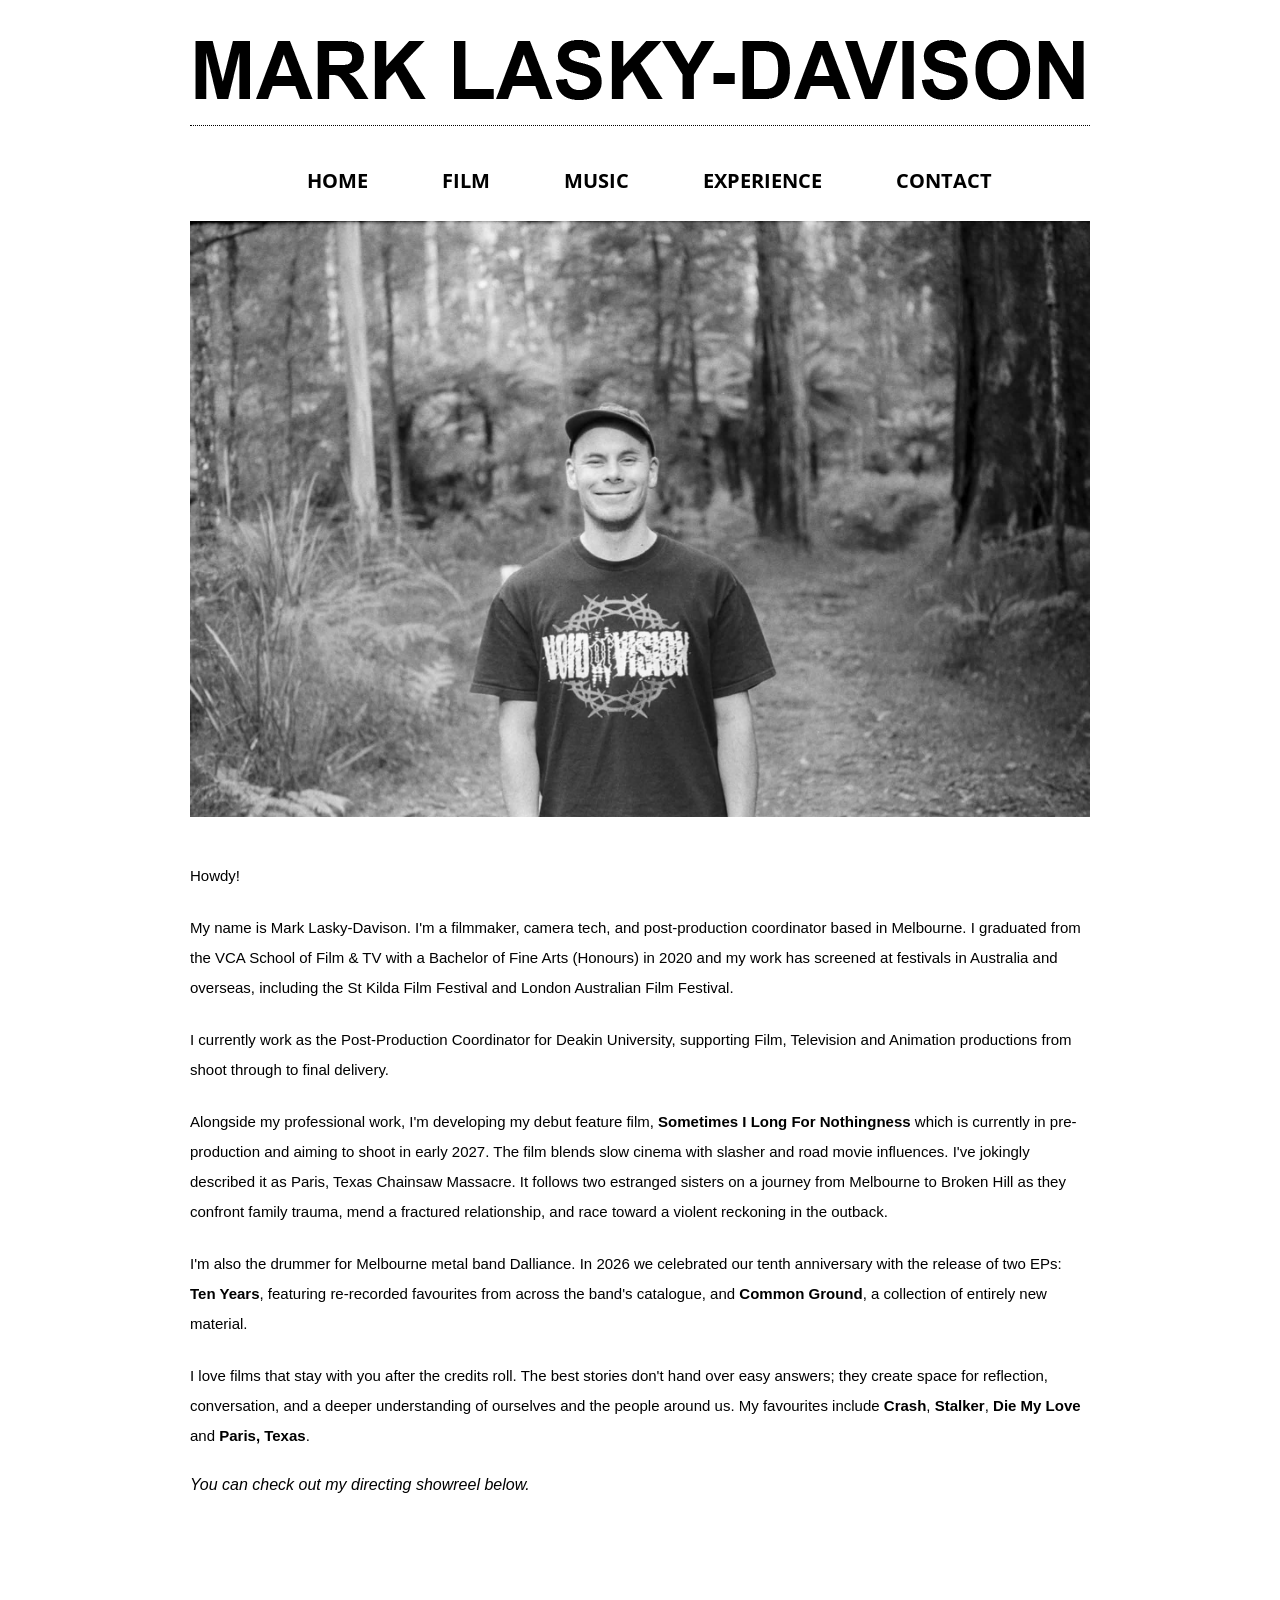
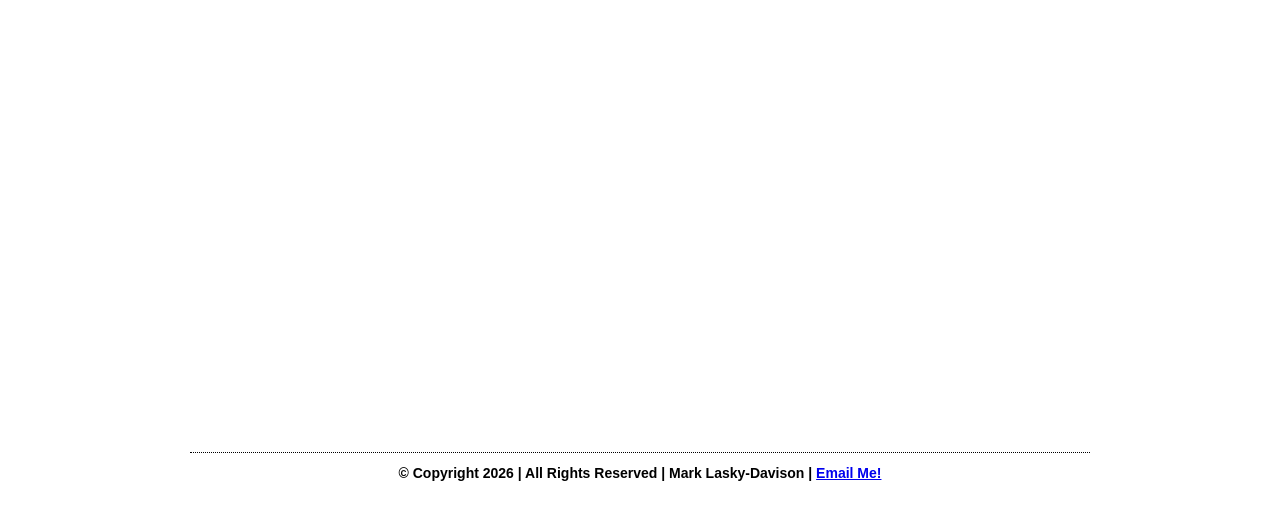
<file: index.html>
<!DOCTYPE HTML>
<html><!-- InstanceBegin template="/Templates/main.dwt" codeOutsideHTMLIsLocked="false" -->

<head>
<!-- Global site tag (gtag.js) - Google Analytics -->
<script async src="https://www.googletagmanager.com/gtag/js?id=UA-168675300-1"></script>
<script>
  window.dataLayer = window.dataLayer || [];
  function gtag(){dataLayer.push(arguments);}
  gtag('js', new Date());

  gtag('config', 'UA-168675300-1');
</script>

<!-- InstanceBeginEditable name="doctitle" -->
<title>Mark Lasky-Davison - www.buridansbridge.com</title>
<!-- InstanceEndEditable -->
<!-- this is what is shown in the browser tab -->

        <meta http-equiv="Content-Type" content="text/html; charset=utf-8" />
        <meta http-equiv="Content-Type" content="cache" />

        <meta name="robots" content="INDEX,FOLLOW" />


        <link href="css/styles.css" rel="stylesheet" type="text/css" media="screen">
		<script src="js/jquery.js" type="text/javascript"></script>
  
        <link href="https://fonts.googleapis.com/css?family=Open+Sans:300,300i,400,400i,600,700&display=swap" rel="stylesheet">
        <link href= "https://fonts.googleapis.com/css?family=Open+Sans+Condensed:300,700&display=swap" rel="stylesheet">
        <!-- InstanceBeginEditable name="head" -->
        <!-- InstanceEndEditable -->
	<script src="js/simple-menu.js" type="text/javascript"></script>
    <link href="css/simple-menu.css" rel="stylesheet" type="text/css" media="screen">

	<script src="js/slider.js" type="text/javascript"></script>
    <link href="css/slider.css" rel="stylesheet" type="text/css" media="screen">
<!-- This is the activation script for the banner slider -->
<script type="text/javascript"> 
		$(document).ready(function() {
			$('#slider').s3Slider({
				timeOut: 3000
			});
		});
</script>
    <!-- InstanceBeginEditable name="headerscripts" -->
	<!-- InstanceEndEditable -->
    
    </head>

<body>

    <div id="wrapper">
        
        <div id="top">
            <div id="logo">
                <h2><img src="Website%20Stuff%20For%20Dad/Webby%20Logo%20Best!!.png" ></h2>
            </div>
        </div>
         
         <div id="topnav" class="wrap">
              <ul id="nav">
                   <li><a href="index.html">HOME</a></li>
                   <li><a href="athol.html">FILM</a>
						<ul>
                             <li><a href="athol.html">Athol</a></li>
                             <li><a href="bisque.html">Bisque</a></li>
                             <li><a href="holden.html">Holden</a></li>
                       </ul>
                   </li>
                   <li><a href="dalliance.html">MUSIC</a>
                        <ul>
                             <li><a href="dalliance.html">Dalliance</a></li>
                       </ul>
                    </li>
                   <li><a href="experience.html">Experience</a></li>
                   <li><a href="contact.html">Contact</a></li>
              </ul>
         </div>
 
        <!-- InstanceBeginEditable name="content" -->
        <div id="banner" width=900;>
            <img class="zero" src="Website Stuff For Dad/MarkProfile.jpg">
        </div>
        
        <div id="content">
        
<br /> <br />
<p>Howdy!</p>
<br />			
<p>My name is Mark Lasky-Davison. I'm a filmmaker, camera tech, and post-production coordinator based in Melbourne. I graduated from the VCA School of Film & TV with a Bachelor of Fine Arts (Honours) in 2020 and my work has screened at festivals in Australia and overseas, including the St Kilda Film Festival and London Australian Film Festival.</p>
<br />
<p>I currently work as the Post-Production Coordinator for Deakin University, supporting Film, Television and Animation productions from shoot through to final delivery.</p>
<br />
<p>Alongside my professional work, I'm developing my debut feature film, <strong>Sometimes I Long For Nothingness</strong> which is currently in pre-production and aiming to shoot in early 2027. The film blends slow cinema with slasher and road movie influences. I've jokingly described it as Paris, Texas Chainsaw Massacre. It follows two estranged sisters on a journey from Melbourne to Broken Hill as they confront family trauma, mend a fractured relationship, and race toward a violent reckoning in the outback.</p>
<br />
<p>I'm also the drummer for Melbourne metal band Dalliance. In 2026 we celebrated our tenth anniversary with the release of two EPs: <strong>Ten Years</strong>, featuring re-recorded favourites from across the band's catalogue, and <strong>Common Ground</strong>, a collection of entirely new material.</p>
<br />
<p>I love films that stay with you after the credits roll. The best stories don't hand over easy answers; they create space for reflection, conversation, and a deeper understanding of ourselves and the people around us. My favourites include <strong>Crash</strong>, <strong>Stalker</strong>, <strong>Die My Love</strong> and <strong>Paris, Texas</strong>.</p>
<br />
<p2>You can check out my directing showreel below.</p2>
<br /> <br />
                      
<div id="iframe"><iframe width="900" height="506" src="https://www.youtube.com/embed/MgTeeElfLnA?si=eIkoCgPvq1_yifp3" title="YouTube video player" frameborder="0" allow="accelerometer; autoplay; clipboard-write; encrypted-media; gyroscope; picture-in-picture; web-share" referrerpolicy="strict-origin-when-cross-origin" allowfullscreen></iframe></div>
<br />

<!-- InstanceEndEditable -->
</div>    
    <div id="footer">
        <p class="footer-text">&copy; Copyright 2026 | All Rights Reserved | Mark Lasky-Davison | <a href="mailto: marklaskydavison@gmail.com">Email Me!</a></p>
    </div>
</body>
<!-- InstanceEnd --></html>
</file>
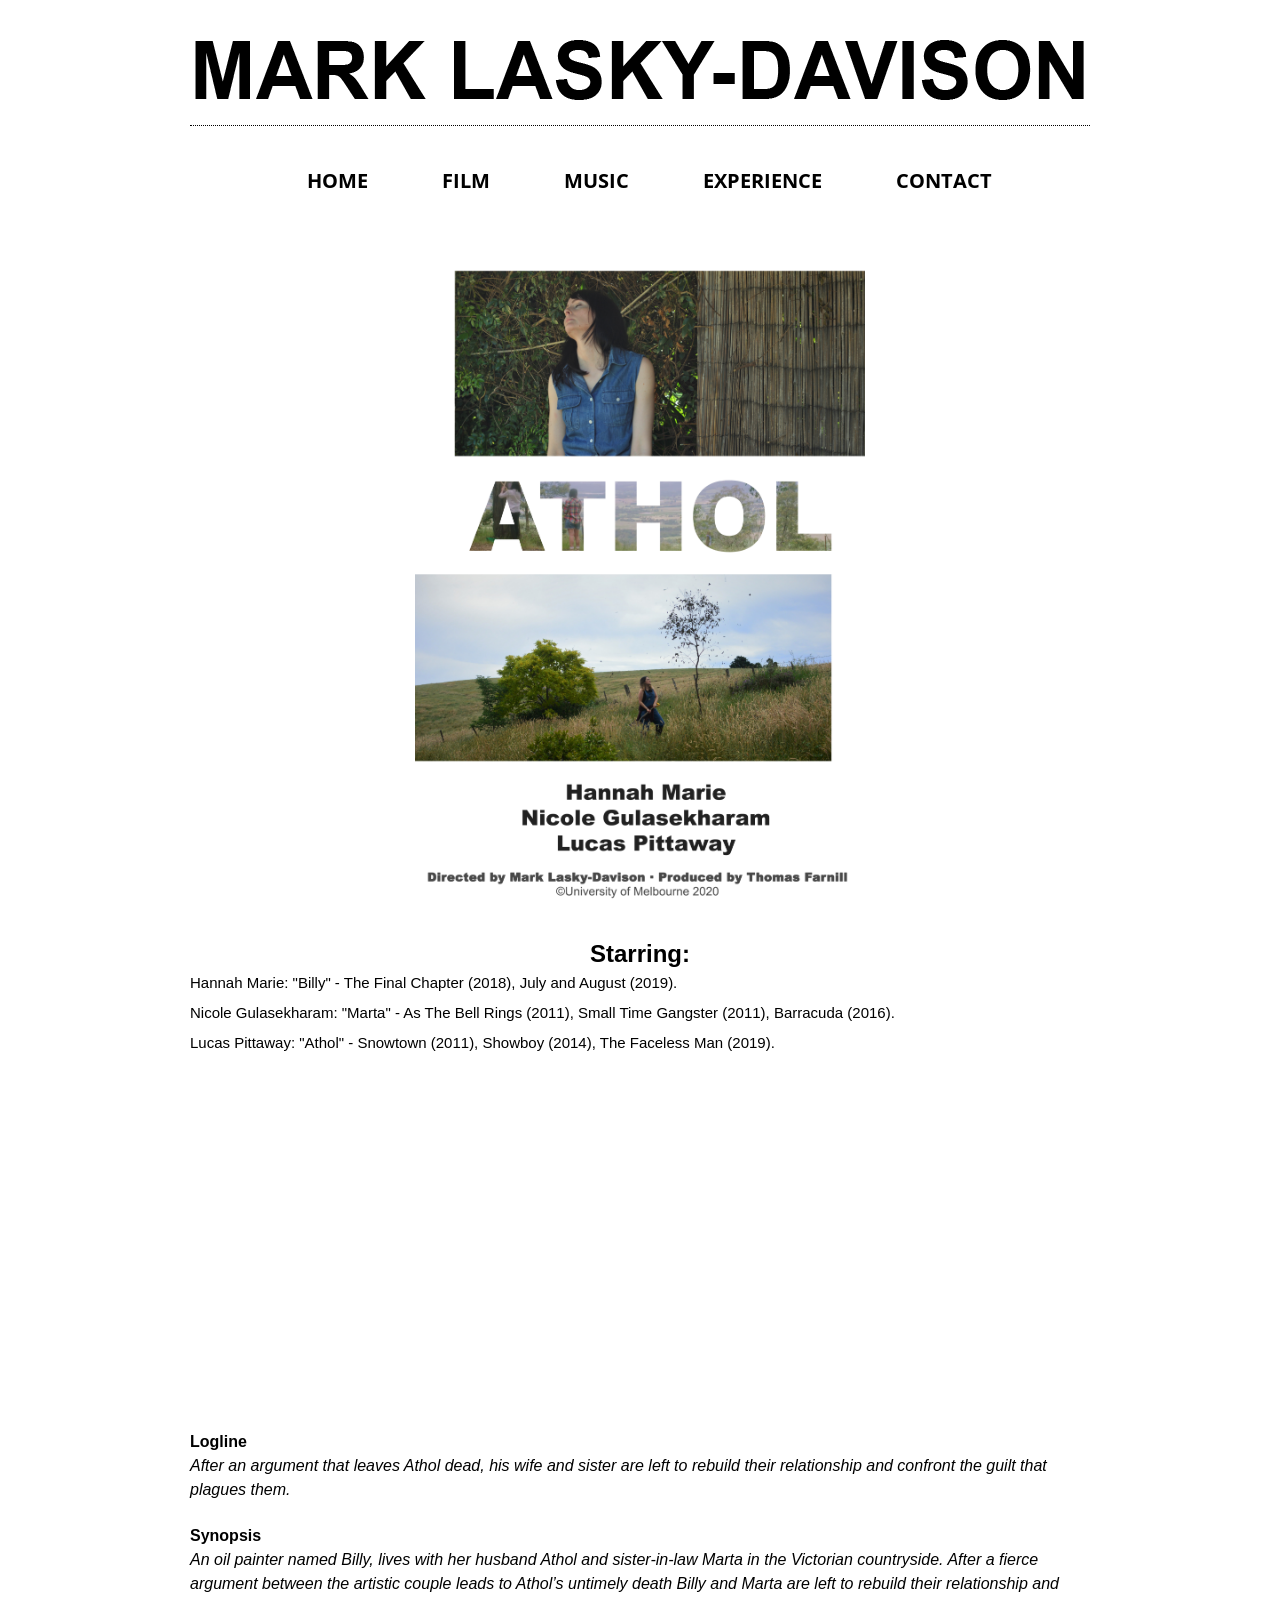
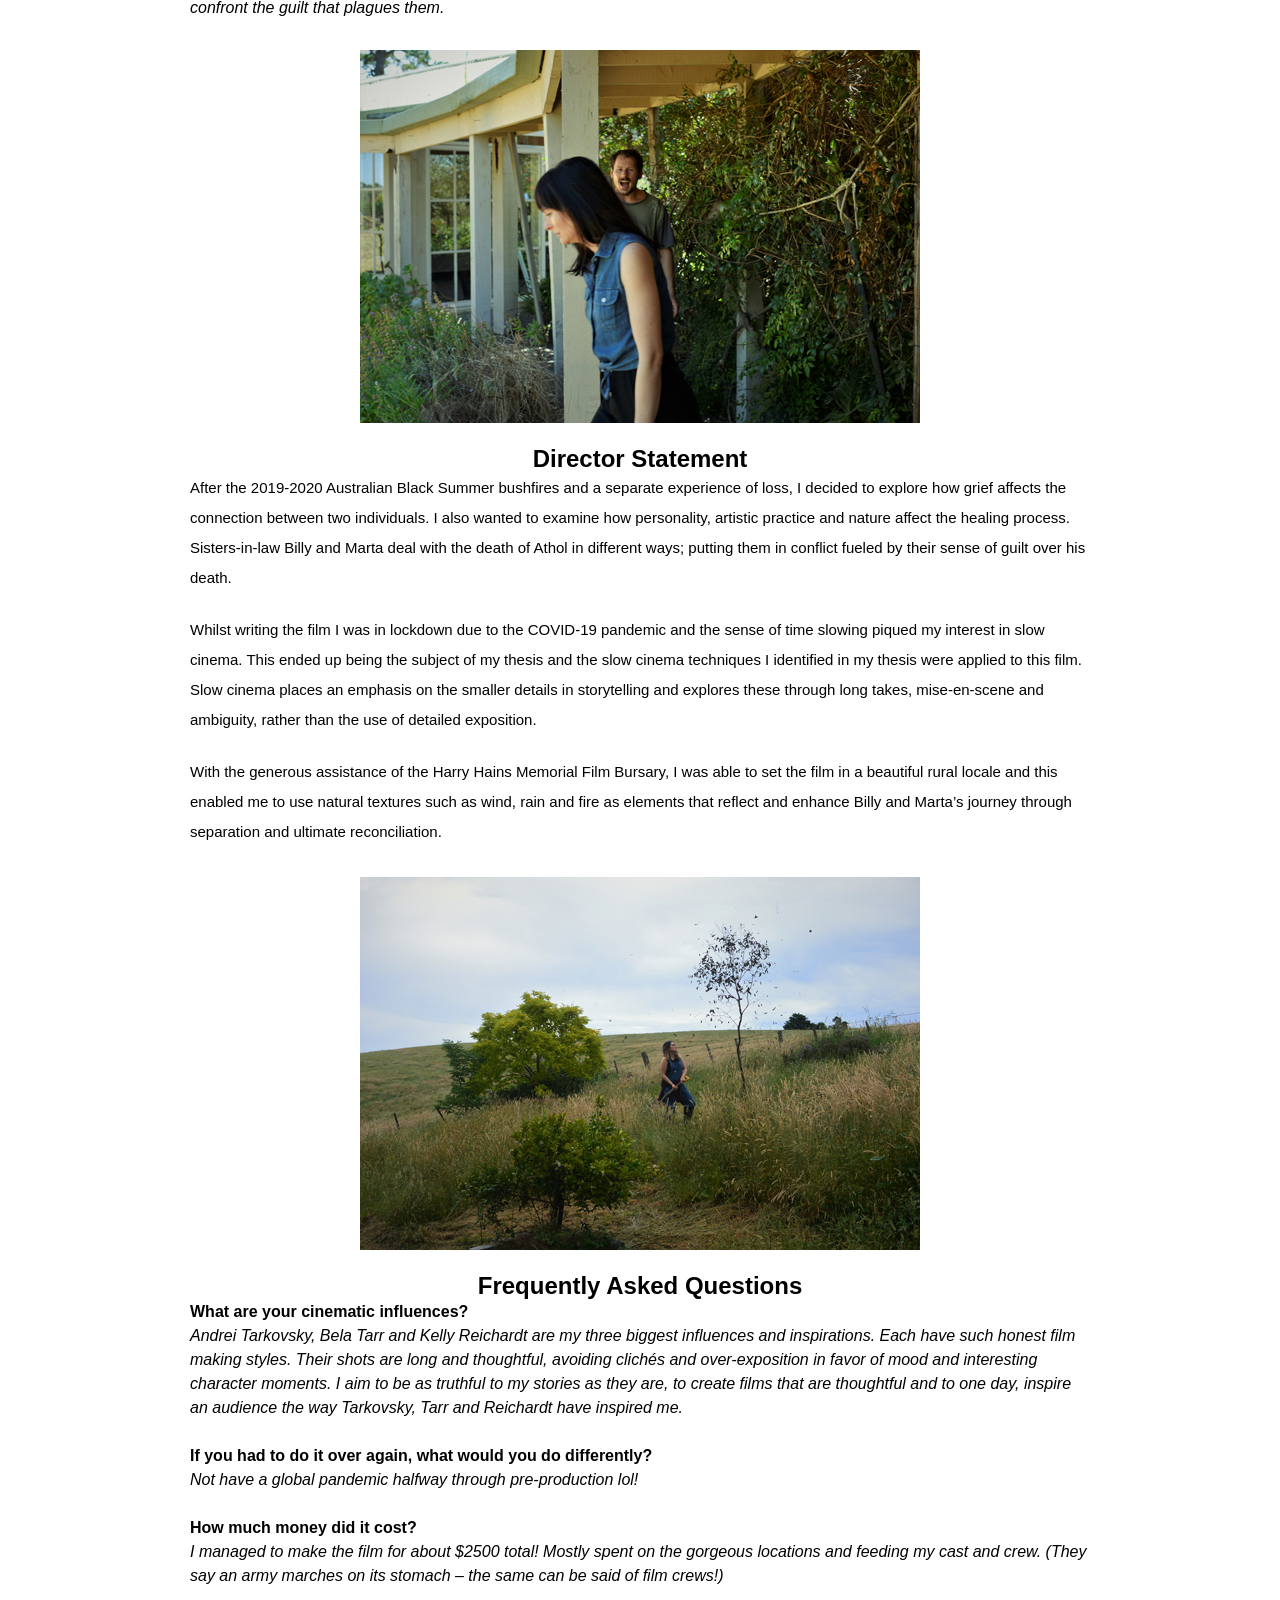
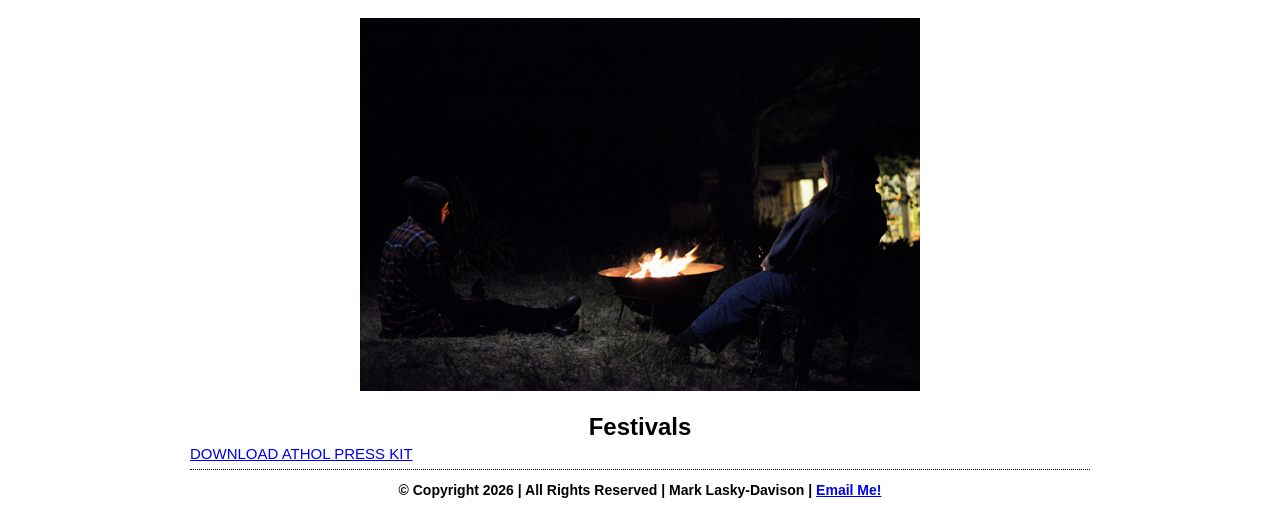
<file: athol.html>
<!DOCTYPE HTML>
<html><!-- InstanceBegin template="/Templates/main.dwt" codeOutsideHTMLIsLocked="false" -->

<head>
<!-- Global site tag (gtag.js) - Google Analytics -->
<script async src="https://www.googletagmanager.com/gtag/js?id=UA-168675300-1"></script>
<script>
  window.dataLayer = window.dataLayer || [];
  function gtag(){dataLayer.push(arguments);}
  gtag('js', new Date());

  gtag('config', 'UA-168675300-1');
</script>

<!-- InstanceBeginEditable name="doctitle" -->
<title>Mark Lasky-Davison - www.buridansbridge.com</title>
<!-- InstanceEndEditable -->
<!-- this is what is shown in the browser tab -->

        <meta http-equiv="Content-Type" content="text/html; charset=utf-8" />
        <meta http-equiv="Content-Type" content="cache" />

        <meta name="robots" content="INDEX,FOLLOW" />


        <link href="css/styles.css" rel="stylesheet" type="text/css" media="screen">
		<script src="js/jquery.js" type="text/javascript"></script>
  
        <link href="https://fonts.googleapis.com/css?family=Open+Sans:300,300i,400,400i,600,700&display=swap" rel="stylesheet">
        <link href= "https://fonts.googleapis.com/css?family=Open+Sans+Condensed:300,700&display=swap" rel="stylesheet">
        <!-- InstanceBeginEditable name="head" -->
        <!-- InstanceEndEditable -->
	<script src="js/simple-menu.js" type="text/javascript"></script>
    <link href="css/simple-menu.css" rel="stylesheet" type="text/css" media="screen">

	<script src="js/slider.js" type="text/javascript"></script>
    <link href="css/slider.css" rel="stylesheet" type="text/css" media="screen">
<!-- This is the activation script for the banner slider -->
<script type="text/javascript"> 
		$(document).ready(function() {
			$('#slider').s3Slider({
				timeOut: 3000
			});
		});
</script>
    <!-- InstanceBeginEditable name="headerscripts" -->
    
	<!-- InstanceEndEditable -->
    
    </head>

<body>

    <div id="wrapper">
        
        <div id="top">
            <div id="logo">
                <h2><img src="Website%20Stuff%20For%20Dad/Webby%20Logo%20Best!!.png" ></h2>
            </div>
        </div>
         
         <div id="topnav" class="wrap">
              <ul id="nav">
                   <li><a href="index.html">HOME</a></li>
                   <li><a href="athol.html">FILM</a>
						<ul>
                             <li><a href="athol.html">Athol</a></li>
                             <li><a href="bisque.html">Bisque</a></li>
                             <li><a href="holden.html">Holden</a></li>
                       </ul>
                   </li>
                   <li><a href="dalliance.html">MUSIC</a>
                        <ul>
                             <li><a href="dalliance.html">Dalliance</a></li>
                       </ul>
                    </li>
                   <li><a href="experience.html">Experience</a></li>
                   <li><a href="contact.html">Contact</a></li>
              </ul>
         </div>
 
        <!-- InstanceBeginEditable name="content" -->
        <div id="content">
        
                    
                <ul class="gallery">
                    <li><img class="two" src="Website Stuff For Dad/ATHOL POSTER.jpg"></li>
                
                </ul>
<br />
<h2>Starring:</h2>
<p>Hannah Marie: "Billy" - The Final Chapter (2018), July and August (2019).</p>
<p>Nicole Gulasekharam: "Marta" - As The Bell Rings (2011), Small Time Gangster (2011), Barracuda (2016).</p>
<p>Lucas Pittaway: "Athol" - Snowtown (2011), Showboy (2014), The Faceless Man (2019).</p>

<div style="text-align:center; margin-top:30px;">
    <iframe
        width="560"
        height="315"
        src="https://www.youtube.com/embed/4Fvb7q_qRDw?si=EXDH7IBw_SM_0O0t"
        title="YouTube video player"
        frameborder="0"
        allow="accelerometer; autoplay; clipboard-write; encrypted-media; gyroscope; picture-in-picture; web-share"
        referrerpolicy="strict-origin-when-cross-origin"
        allowfullscreen>
    </iframe>
</div>

<br>

<p3>Logline</p3>
<br />
<p2>After an argument that leaves Athol dead, his wife and sister are left to rebuild their relationship and confront the guilt that plagues them.</p2>
<br />
<br />
<p3>Synopsis</p3>
<br />
<p2>An oil painter named Billy, lives with her husband Athol and sister-in-law Marta in the Victorian countryside. After a fierce argument between the artistic couple leads to Athol’s untimely death Billy and Marta are left to rebuild their relationship and confront the guilt that plagues them.</p2>

<br>

<div id="banner">
    <img src="Website Stuff For Dad/Athol Photo Slider/width560px/MarkLasky-Davison_Athol_Still_1.jpg"
         alt="Athol Still"
         style="display:block; margin:30px auto 0 auto; max-width:100%; height:auto;">
</div>

<br />
<h2>Director Statement</h2>
<p>After the 2019-2020 Australian Black Summer bushfires and a separate experience of loss, I decided to explore how grief affects the connection between two individuals. I also wanted to examine how personality, artistic practice and nature affect the healing process. Sisters-in-law Billy and Marta deal with the death of Athol in different ways; putting them in conflict fueled by their sense of guilt over his death.</p>
<br />
<p>Whilst writing the film I was in lockdown due to the COVID-19 pandemic and the sense of time slowing piqued my interest in slow cinema. This ended up being the subject of my thesis and the slow cinema techniques I identified in my thesis were applied to this film. Slow cinema places an emphasis on the smaller details in storytelling and explores these through long takes, mise-en-scene and ambiguity, rather than the use of detailed exposition.</p>
<br />
<p>With the generous assistance of the Harry Hains Memorial Film Bursary, I was able to set the film in a beautiful rural locale and this enabled me to use natural textures such as wind, rain and fire as elements that reflect and enhance Billy and Marta’s journey through separation and ultimate reconciliation.</p>

<div id="banner">
    <img src="Website Stuff For Dad/Athol Photo Slider/width560px/MarkLasky-Davison_Athol_Still_2.jpg"
         alt="Athol Still"
         style="display:block; margin:30px auto 0 auto; max-width:100%; height:auto;">
</div>

<br />
<h2>Frequently Asked Questions</h2>
<p3>What are your cinematic influences?<p></p>
<p2>Andrei Tarkovsky, Bela Tarr and Kelly Reichardt are my three biggest influences and inspirations. Each have such honest film making styles. Their shots are long and thoughtful, avoiding clichés and over-exposition in favor of mood and interesting character moments.</p2>
<p2>I aim to be as truthful to my stories as they are, to create films that are thoughtful and to one day, inspire an audience the way Tarkovsky, Tarr and Reichardt have inspired me.</p2>
<br />
<br />
<p3>If you had to do it over again, what would you do differently?<p></p>
<p2>Not have a global pandemic halfway through pre-production lol!</p2>
<br />
<br />
<p3>How much money did it cost?<p></p>
<p2>I managed to make the film for about $2500 total! Mostly spent on the gorgeous locations and feeding my cast and crew. (They say an army marches on its stomach – the same can be said of film crews!)</p2>

<div id="banner">
    <img src="Website Stuff For Dad/Athol Photo Slider/width560px/MarkLasky-Davison_Athol_Still_4.jpg"
         alt="Athol Still"
         style="display:block; margin:30px auto 0 auto; max-width:100%; height:auto;">
</div>

<br />
<h2>Festivals</h2>
<p><a href="Website Stuff For Dad/ATHOL ELECTRONIC PRESS KIT.pdf" target="_blank">DOWNLOAD ATHOL PRESS KIT</a></p>        


<!-- InstanceEndEditable -->
</div>    
    <div id="footer">
        <p class="footer-text">&copy; Copyright 2026 | All Rights Reserved | Mark Lasky-Davison | <a href="mailto: marklaskydavison@gmail.com">Email Me!</a></p>
    </div>
</body>
<!-- InstanceEnd --></html>
</file>
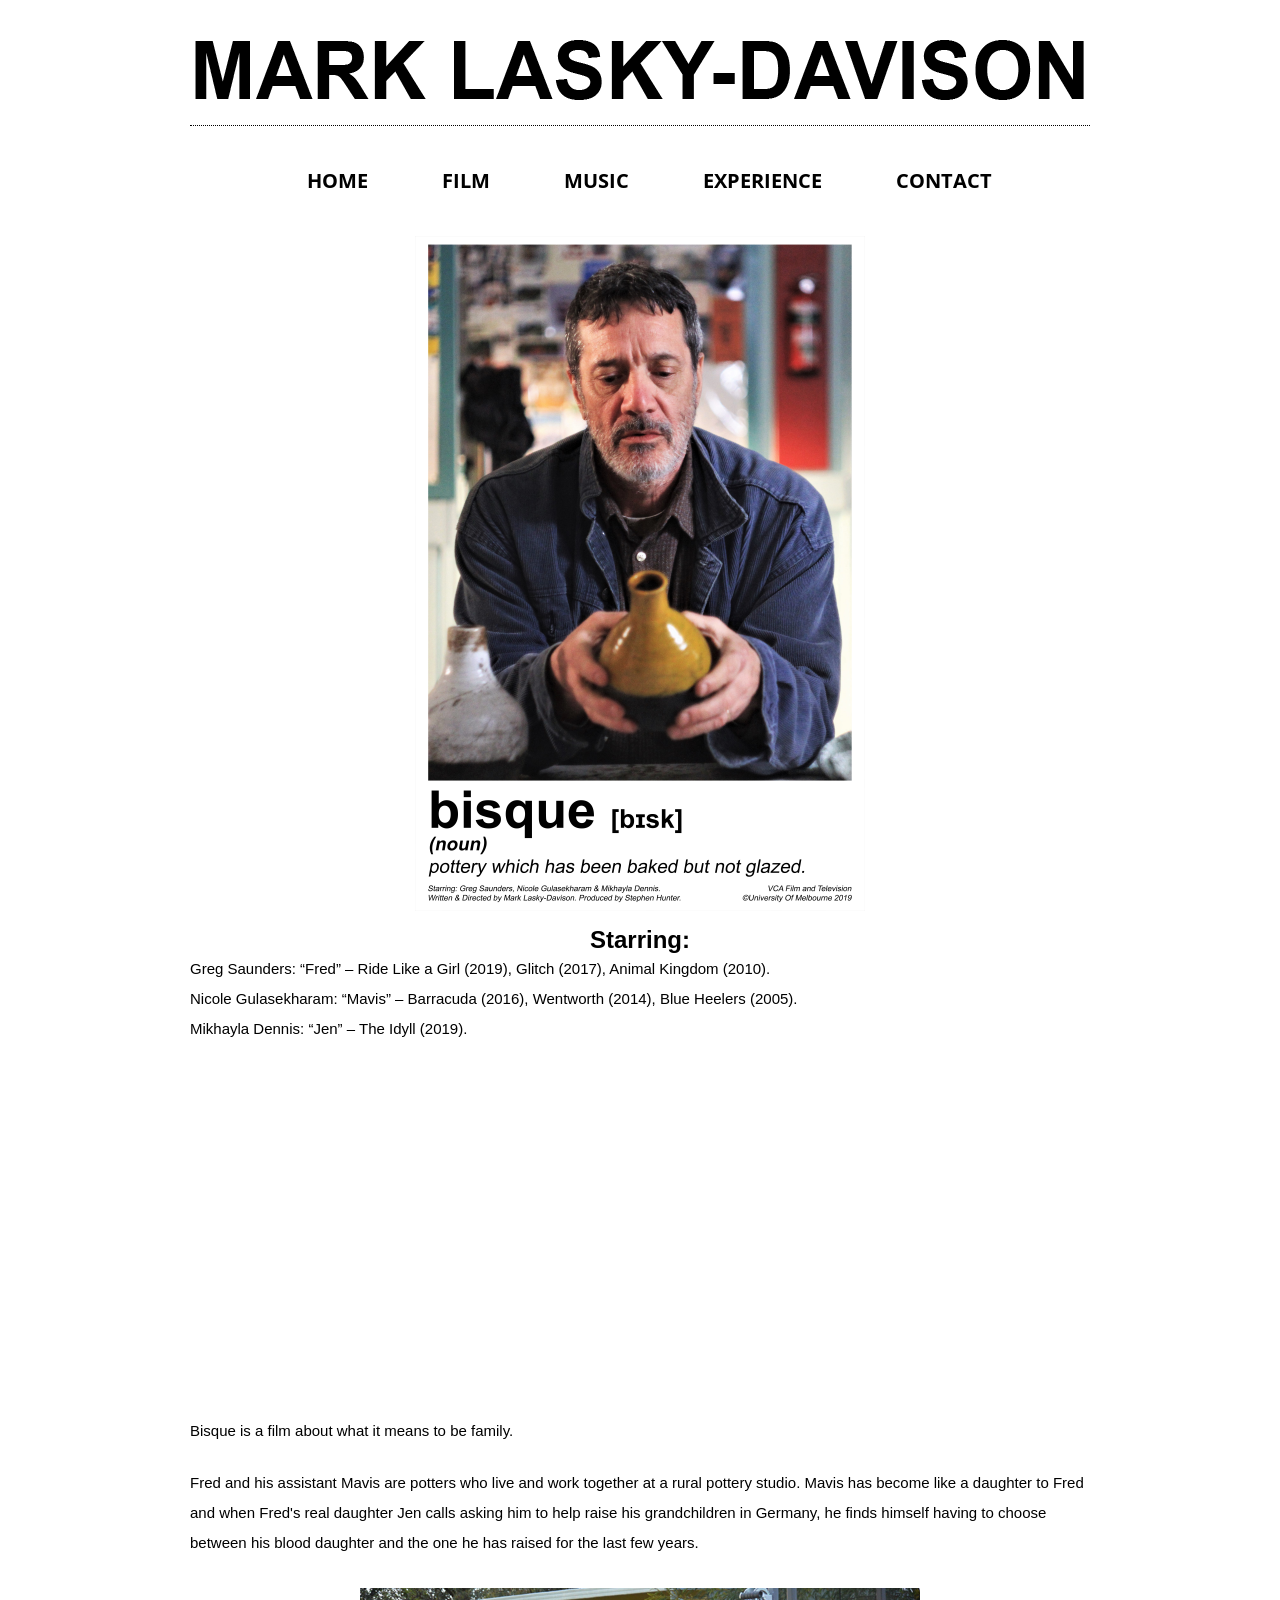
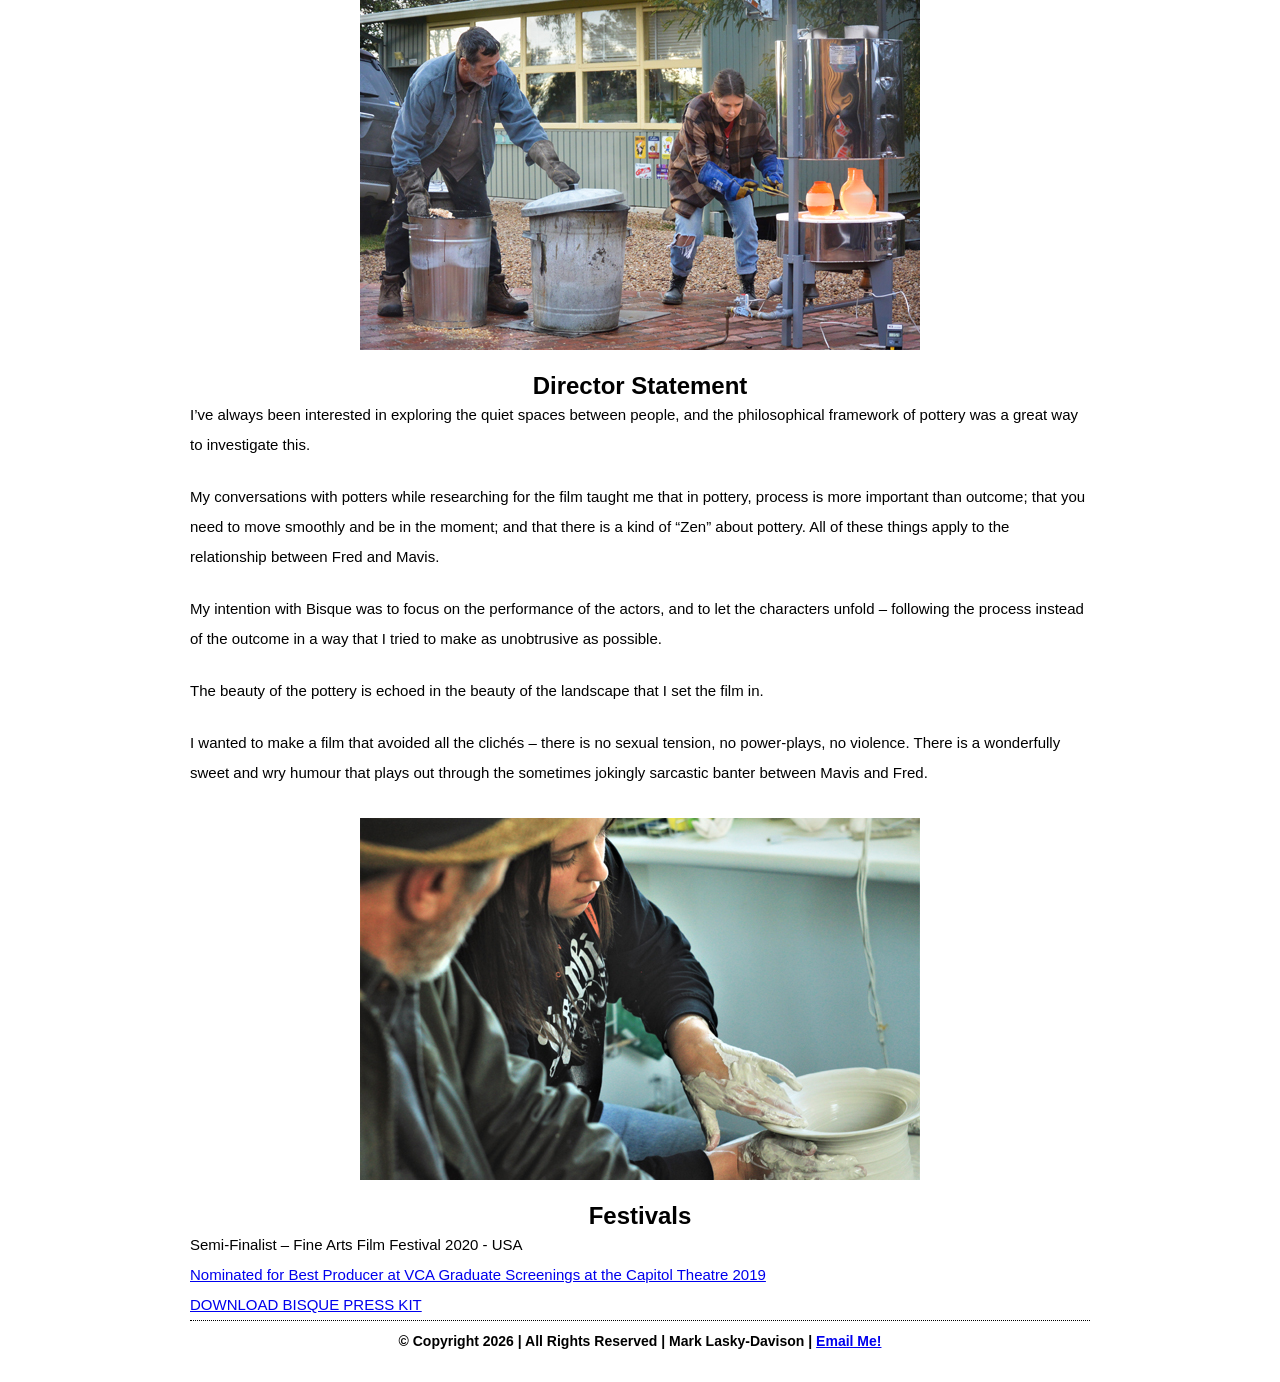
<file: bisque.html>
<!DOCTYPE HTML>
<html><!-- InstanceBegin template="/Templates/main.dwt" codeOutsideHTMLIsLocked="false" -->

<head>
<!-- Global site tag (gtag.js) - Google Analytics -->
<script async src="https://www.googletagmanager.com/gtag/js?id=UA-168675300-1"></script>
<script>
  window.dataLayer = window.dataLayer || [];
  function gtag(){dataLayer.push(arguments);}
  gtag('js', new Date());

  gtag('config', 'UA-168675300-1');
</script>

<!-- InstanceBeginEditable name="doctitle" -->
<title>Mark Lasky-Davison - www.buridansbridge.com</title>
<!-- InstanceEndEditable -->
<!-- this is what is shown in the browser tab -->

        <meta http-equiv="Content-Type" content="text/html; charset=utf-8" />
        <meta http-equiv="Content-Type" content="cache" />

        <meta name="robots" content="INDEX,FOLLOW" />


        <link href="css/styles.css" rel="stylesheet" type="text/css" media="screen">
		<script src="js/jquery.js" type="text/javascript"></script>
  
        <link href="https://fonts.googleapis.com/css?family=Open+Sans:300,300i,400,400i,600,700&display=swap" rel="stylesheet">
        <link href= "https://fonts.googleapis.com/css?family=Open+Sans+Condensed:300,700&display=swap" rel="stylesheet">
        <!-- InstanceBeginEditable name="head" -->
        <!-- InstanceEndEditable -->
	<script src="js/simple-menu.js" type="text/javascript"></script>
    <link href="css/simple-menu.css" rel="stylesheet" type="text/css" media="screen">

	<script src="js/slider.js" type="text/javascript"></script>
    <link href="css/slider.css" rel="stylesheet" type="text/css" media="screen">
<!-- This is the activation script for the banner slider -->
<script type="text/javascript"> 
		$(document).ready(function() {
			$('#slider').s3Slider({
				timeOut: 3000
			});
		});
</script>
    <!-- InstanceBeginEditable name="headerscripts" -->
    
	<!-- InstanceEndEditable -->
    
    </head>

<body>

    <div id="wrapper">
        
        <div id="top">
            <div id="logo">
                <h2><img src="Website%20Stuff%20For%20Dad/Webby%20Logo%20Best!!.png" ></h2>
            </div>
        </div>
         
         <div id="topnav" class="wrap">
              <ul id="nav">
                   <li><a href="index.html">HOME</a></li>
                   <li><a href="athol.html">FILM</a>
						<ul>
                             <li><a href="athol.html">Athol</a></li>
                             <li><a href="bisque.html">Bisque</a></li>
                             <li><a href="holden.html">Holden</a></li>
                       </ul>
                   </li>
                   <li><a href="dalliance.html">MUSIC</a>
                        <ul>
                             <li><a href="dalliance.html">Dalliance</a></li>
                       </ul>
                    </li>
                   <li><a href="experience.html">Experience</a></li>
                   <li><a href="contact.html">Contact</a></li>
              </ul>
         </div>
 
        <!-- InstanceBeginEditable name="content" -->
        <div id="content">
        
                    
                <ul class="gallery">
                    <li><img class="two" src="Website Stuff For Dad/BISQUE POSTER.jpg"></li>
                
                </ul>
<h2>Starring:</h2>
<p>Greg Saunders: “Fred” – Ride Like a Girl (2019), Glitch (2017), Animal Kingdom (2010).</p>
<p>Nicole Gulasekharam: “Mavis” – Barracuda (2016), Wentworth (2014), Blue Heelers (2005).</p>
<p>Mikhayla Dennis: “Jen” – The Idyll (2019).</p>

<div style="text-align:center; margin-top:30px;">
    <iframe width="560"
            height="315"
            src="https://www.youtube.com/embed/ShEoRQv3M1Q?si=OmVFa4aXR0o5b_Si"
            title="YouTube video player"
            frameborder="0"
            allow="accelerometer; autoplay; clipboard-write; encrypted-media; gyroscope; picture-in-picture; web-share"
            referrerpolicy="strict-origin-when-cross-origin"
            allowfullscreen>
    </iframe>
</div>

<br />
<p>Bisque is a film about what it means to be family.</p>
<br />
<p>Fred and his assistant Mavis are potters who live and work together at a rural pottery studio. Mavis has become like a daughter to Fred and when Fred's real daughter Jen calls asking him to help raise his grandchildren in Germany, he finds himself having to choose between his blood daughter and the one he has raised for the last few years.</p>

<div id="banner">
    <img src="Website Stuff For Dad/Bisque Photo Slider/width560px/MarkLasky-Davison_Bisque_2019_Still_20.jpg"
         alt="Athol Still"
         style="display:block; margin:30px auto 0 auto; max-width:100%; height:auto;">
</div>

<br />
<h2>Director Statement</h2>
<p>I’ve always been interested in exploring the quiet spaces between people, and the philosophical framework of pottery was a great way to investigate this.</p>
<br />
<p>My conversations with potters while researching for the film taught me that in pottery, process is more important than outcome; that you need to move smoothly and be in the moment; and that there is a kind of “Zen” about pottery. All of these things apply to the relationship between Fred and Mavis.</p>
<br />
<p>My intention with Bisque was to focus on the performance of the actors, and to let the characters unfold – following the process instead of the outcome in a way that I tried to make as unobtrusive as possible.</p>
<br />
<p>The beauty of the pottery is echoed in the beauty of the landscape that I set the film in.</p>
<br />
<p>I wanted to make a film that avoided all the clichés – there is no sexual tension, no power-plays, no violence. There is a wonderfully sweet and wry humour that plays out through the sometimes jokingly sarcastic banter between Mavis and Fred.</p>

<div id="banner">
    <img src="Website Stuff For Dad/Bisque Photo Slider/width560px/MarkLasky-Davison_Bisque_2019_Still_30.jpg"
         alt="Bisque Still"
         style="display:block; margin:30px auto 0 auto; max-width:100%; height:auto;">
</div>

<br />
<h2>Festivals</h2>
<p>Semi-Finalist – Fine Arts Film Festival 2020 - USA</p>
<p><a href="https://finearts-music.unimelb.edu.au/events/annual-graduate-film-screenings-2019/narrative/bisque" target="_blank">Nominated for Best Producer at VCA Graduate Screenings at the Capitol Theatre 2019</a></p>
<p><a href="Website Stuff For Dad/BISQUE ELECTRONIC PRESS KIT.pdf" target="_blank">DOWNLOAD BISQUE PRESS KIT</a></p>        


<!-- InstanceEndEditable -->
</div>    
    <div id="footer">
        <p class="footer-text">&copy; Copyright 2026 | All Rights Reserved | Mark Lasky-Davison | <a href="mailto: marklaskydavison@gmail.com">Email Me!</a></p>
    </div>
</body>
<!-- InstanceEnd --></html>
</file>
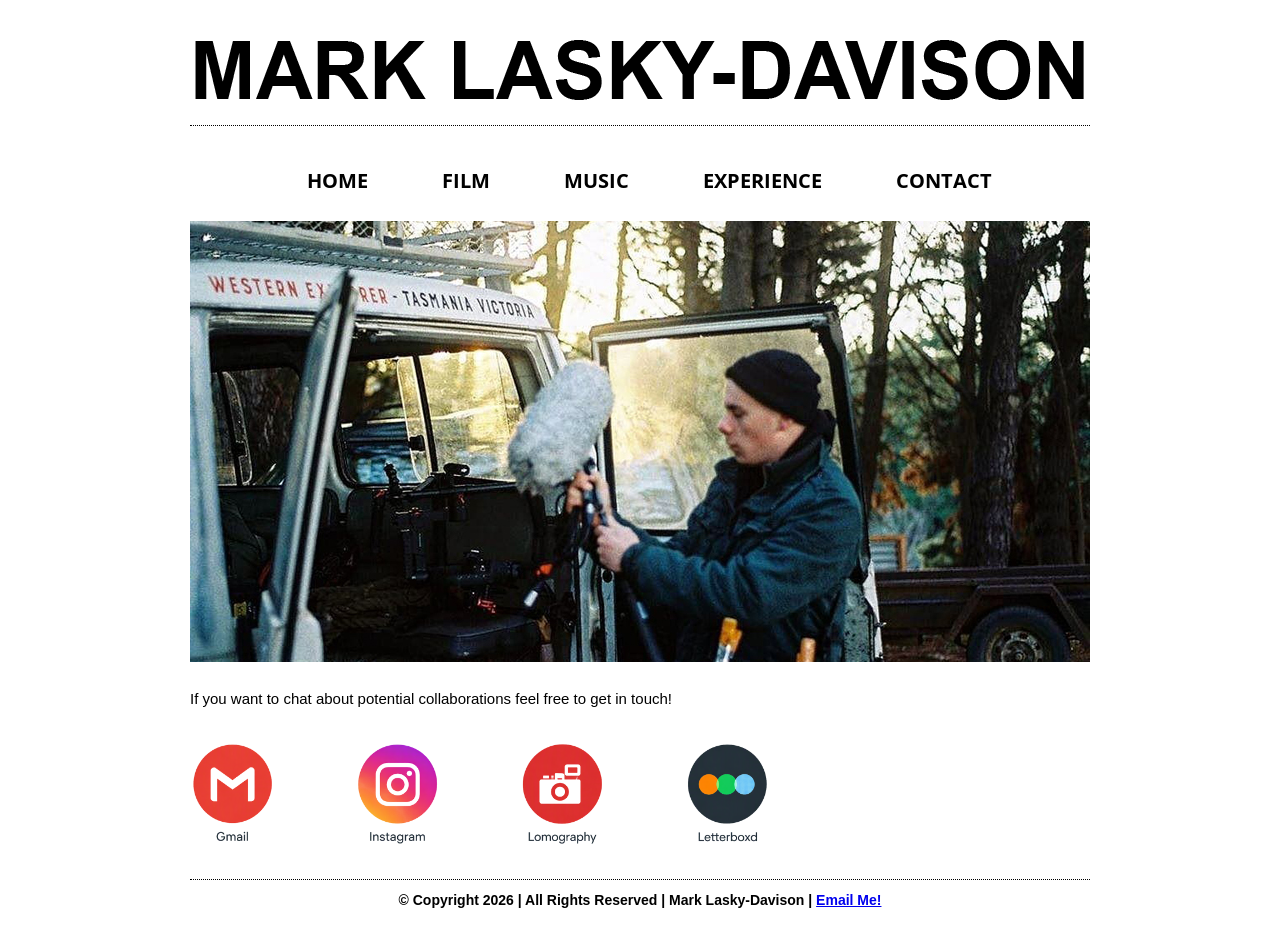
<file: contact.html>
<!DOCTYPE HTML>
<html><!-- InstanceBegin template="/Templates/main.dwt" codeOutsideHTMLIsLocked="false" -->

<head>
<!-- Global site tag (gtag.js) - Google Analytics -->
<script async src="https://www.googletagmanager.com/gtag/js?id=UA-168675300-1"></script>
<script>
  window.dataLayer = window.dataLayer || [];
  function gtag(){dataLayer.push(arguments);}
  gtag('js', new Date());

  gtag('config', 'UA-168675300-1');
</script>

<!-- InstanceBeginEditable name="doctitle" -->
<title>Mark Lasky-Davison - www.buridansbridge.com</title>
<!-- InstanceEndEditable -->
<!-- this is what is shown in the browser tab -->

        <meta http-equiv="Content-Type" content="text/html; charset=utf-8" />
        <meta http-equiv="Content-Type" content="cache" />

        <meta name="robots" content="INDEX,FOLLOW" />


        <link href="css/styles.css" rel="stylesheet" type="text/css" media="screen">
		<script src="js/jquery.js" type="text/javascript"></script>
  
        <link href="https://fonts.googleapis.com/css?family=Open+Sans:300,300i,400,400i,600,700&display=swap" rel="stylesheet">
        <link href= "https://fonts.googleapis.com/css?family=Open+Sans+Condensed:300,700&display=swap" rel="stylesheet">
        <!-- InstanceBeginEditable name="head" -->
        <!-- InstanceEndEditable -->
	<script src="js/simple-menu.js" type="text/javascript"></script>
    <link href="css/simple-menu.css" rel="stylesheet" type="text/css" media="screen">

	<script src="js/slider.js" type="text/javascript"></script>
    <link href="css/slider.css" rel="stylesheet" type="text/css" media="screen">
<!-- This is the activation script for the banner slider -->
<script type="text/javascript"> 
		$(document).ready(function() {
			$('#slider').s3Slider({
				timeOut: 3000
			});
		});
</script>
    <!-- InstanceBeginEditable name="headerscripts" -->
	<!-- InstanceEndEditable -->
    
    </head>

<body>

    <div id="wrapper">
        
        <div id="top">
            <div id="logo">
                <h2><img src="Website%20Stuff%20For%20Dad/Webby%20Logo%20Best!!.png" ></h2>
            </div>
        </div>
         
         <div id="topnav" class="wrap">
              <ul id="nav">
                   <li><a href="index.html">HOME</a></li>
                   <li><a href="athol.html">FILM</a>
						<ul>
                             <li><a href="athol.html">Athol</a></li>
                             <li><a href="bisque.html">Bisque</a></li>
                             <li><a href="holden.html">Holden</a></li>
                       </ul>
                   </li>
                   <li><a href="dalliance.html">MUSIC</a>
                        <ul>
                             <li><a href="dalliance.html">Dalliance</a></li>
                       </ul>
                    </li>
                   <li><a href="experience.html">Experience</a></li>
                   <li><a href="contact.html">Contact</a></li>
              </ul>
         </div>
 
        <!-- InstanceBeginEditable name="content" -->
        <div id="banner" width=900;>
            <img class="zero" src="Website Stuff For Dad/Other photos that might come in handy/MarkBoom_900x441.jpg" >
        </div>
        
       <div id="content">

<br />
<p>If you want to chat about potential collaborations feel free to get in touch!</p>
<div class="contact-icons">
    <a href="mailto:marklaskydavison@gmail.com">
        <img src="images/Gmail.png" alt="Email">
    </a>

    <a href="https://www.instagram.com/silfn_mark/" target="_blank">
        <img src="images/Instagram.png" alt="Instagram">
    </a>

    <a href="https://www.lomography.com/homes/drummermark" target="_blank">
        <img src="images/Lomography.png" alt="Lomography">
    </a>

    <a href="https://letterboxd.com/Drummermark" target="_blank">
        <img src="images/Letterboxd.png" alt="Letterboxd">
    </a>
</div>

<!-- InstanceEndEditable -->
</div>    
    <div id="footer">
        <p class="footer-text">&copy; Copyright 2026 | All Rights Reserved | Mark Lasky-Davison | <a href="mailto: marklaskydavison@gmail.com">Email Me!</a></p>
    </div>
</body>
<!-- InstanceEnd --></html>
</file>
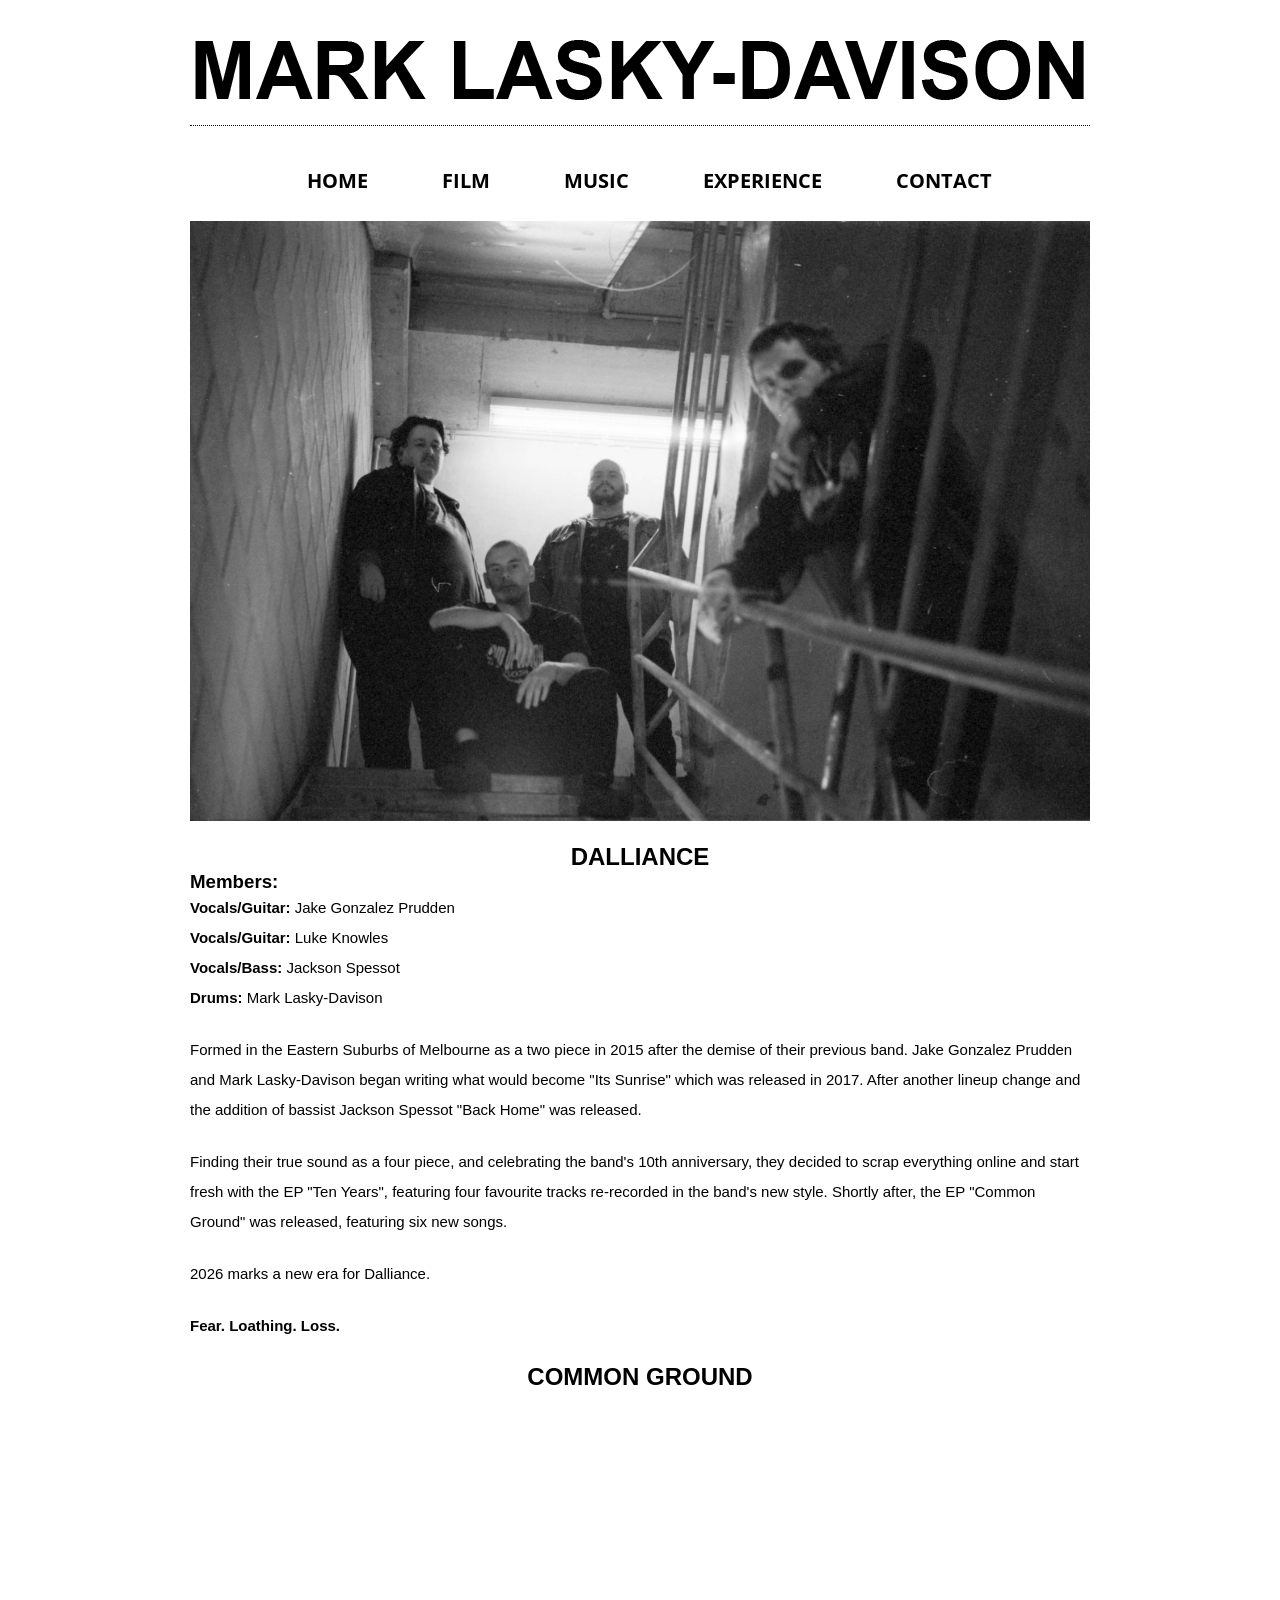
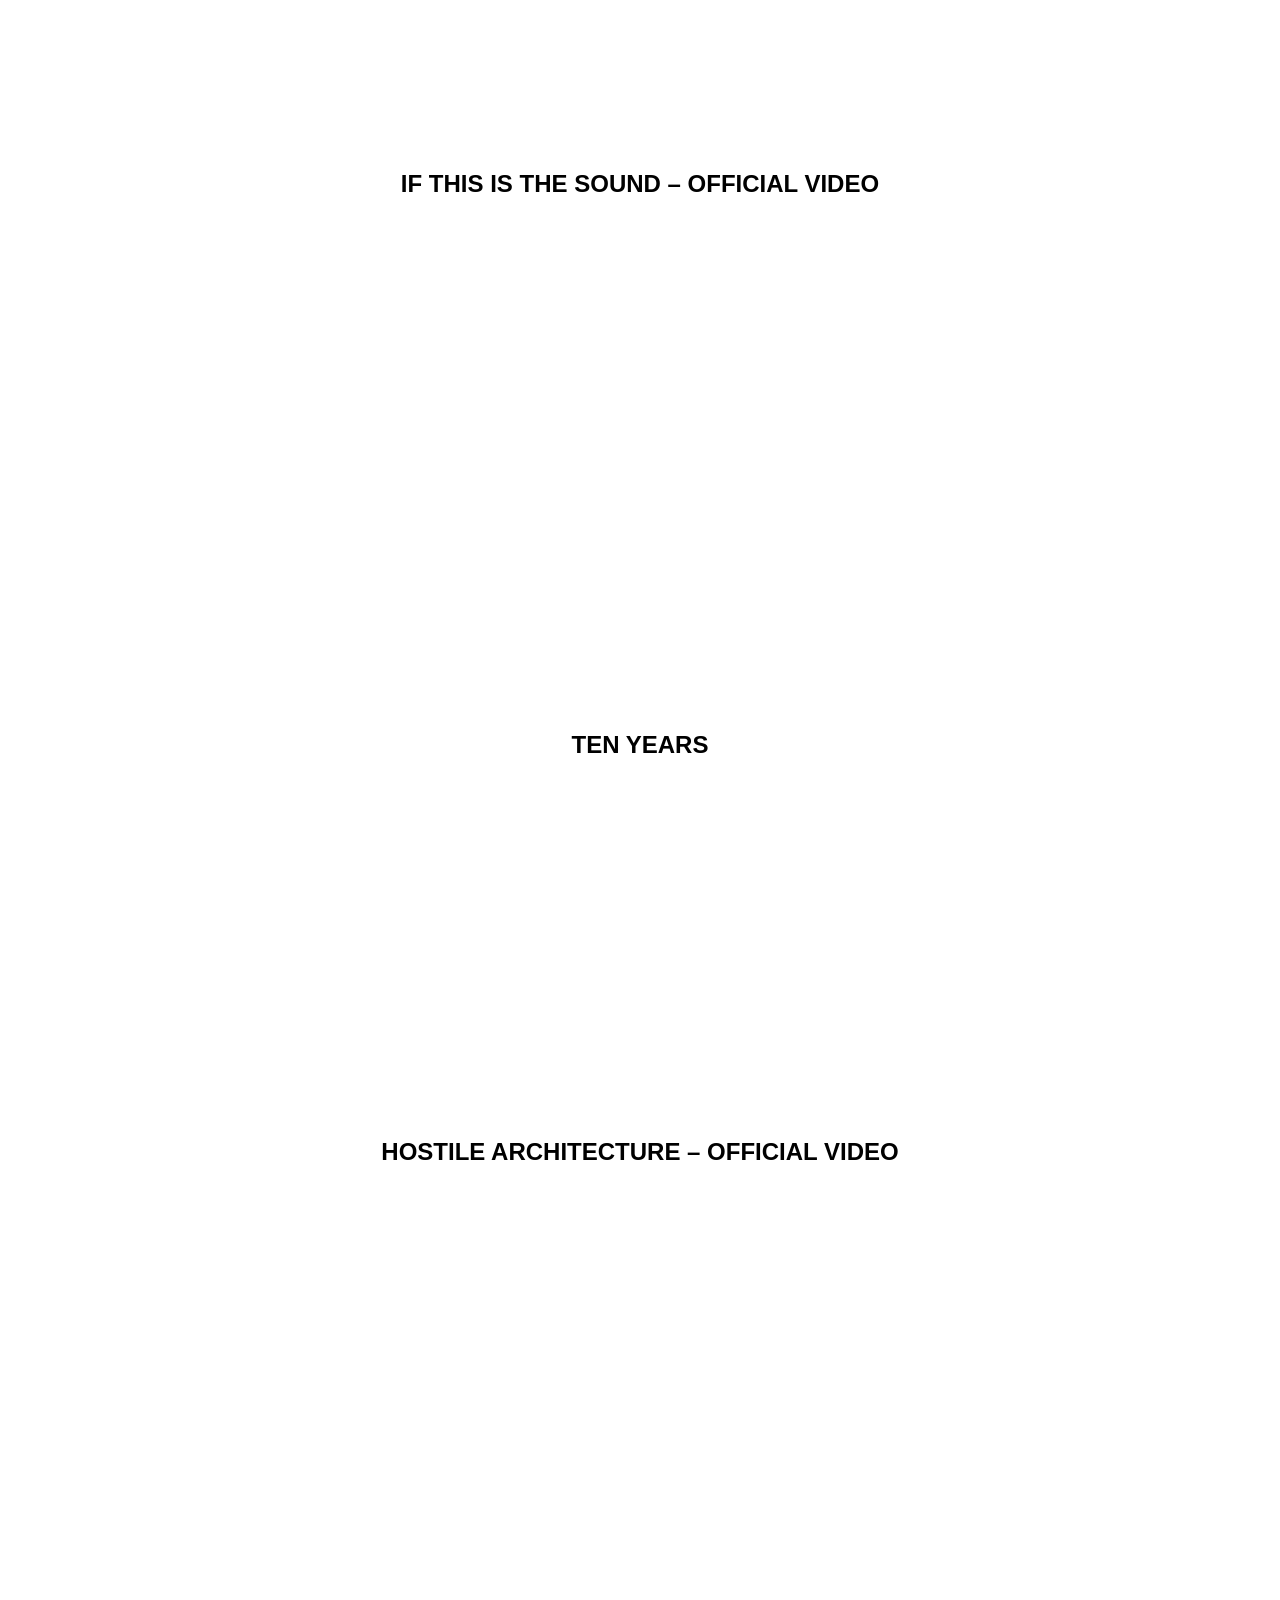
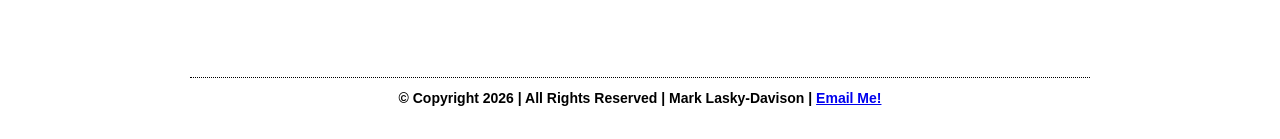
<file: dalliance.html>
<!DOCTYPE HTML>
<html><!-- InstanceBegin template="/Templates/main.dwt" codeOutsideHTMLIsLocked="false" -->

<head>
<!-- Global site tag (gtag.js) - Google Analytics -->
<script async src="https://www.googletagmanager.com/gtag/js?id=UA-168675300-1"></script>
<script>
  window.dataLayer = window.dataLayer || [];
  function gtag(){dataLayer.push(arguments);}
  gtag('js', new Date());

  gtag('config', 'UA-168675300-1');
</script>

<!-- InstanceBeginEditable name="doctitle" -->
<title>Mark Lasky-Davison - www.buridansbridge.com</title>
<!-- InstanceEndEditable -->
<!-- this is what is shown in the browser tab -->

        <meta http-equiv="Content-Type" content="text/html; charset=utf-8" />
        <meta http-equiv="Content-Type" content="cache" />

        <meta name="robots" content="INDEX,FOLLOW" />


        <link href="css/styles.css" rel="stylesheet" type="text/css" media="screen">
		<script src="js/jquery.js" type="text/javascript"></script>
  
        <link href="https://fonts.googleapis.com/css?family=Open+Sans:300,300i,400,400i,600,700&display=swap" rel="stylesheet">
        <link href= "https://fonts.googleapis.com/css?family=Open+Sans+Condensed:300,700&display=swap" rel="stylesheet">
        <!-- InstanceBeginEditable name="head" -->
        <!-- InstanceEndEditable -->
	<script src="js/simple-menu.js" type="text/javascript"></script>
    <link href="css/simple-menu.css" rel="stylesheet" type="text/css" media="screen">

	<script src="js/slider.js" type="text/javascript"></script>
    <link href="css/slider.css" rel="stylesheet" type="text/css" media="screen">
<!-- This is the activation script for the banner slider -->
<script type="text/javascript"> 
		$(document).ready(function() {
			$('#slider').s3Slider({
				timeOut: 3000
			});
		});
</script>
    <!-- InstanceBeginEditable name="headerscripts" -->
	<!-- InstanceEndEditable -->
    
    </head>

<body>

    <div id="wrapper">
        
        <div id="top">
            <div id="logo">
                <h2><img src="Website%20Stuff%20For%20Dad/Webby%20Logo%20Best!!.png" ></h2>
            </div>
        </div>
         
         <div id="topnav" class="wrap">
              <ul id="nav">
                   <li><a href="index.html">HOME</a></li>
                   <li><a href="athol.html">FILM</a>
						<ul>
                             <li><a href="athol.html">Athol</a></li>
                             <li><a href="bisque.html">Bisque</a></li>
                             <li><a href="holden.html">Holden</a></li>
                       </ul>
                   </li>
                   <li><a href="dalliance.html">MUSIC</a>
                        <ul>
                             <li><a href="dalliance.html">Dalliance</a></li>
                       </ul>
                    </li>
                   <li><a href="experience.html">Experience</a></li>
                   <li><a href="contact.html">Contact</a></li>
              </ul>
         </div>
 
        <!-- InstanceBeginEditable name="content" -->
        
        <div id="content-music">
        
<p><img id="two" src="Website Stuff For Dad/Dalliance_New_Band_Photo.jpg"></p>

<br />
<h2>DALLIANCE</h2>
<h3>Members:</h3>
<p><strong>Vocals/Guitar:</strong> Jake Gonzalez Prudden</p>
<p><strong>Vocals/Guitar:</strong> Luke Knowles</p>
<p><strong>Vocals/Bass:</strong> Jackson Spessot</p>
<p><strong>Drums:</strong> Mark Lasky-Davison</p>
<br />
<p>Formed in the Eastern Suburbs of Melbourne as a two piece in 2015 after the demise of their previous band. Jake Gonzalez Prudden and Mark Lasky-Davison began writing what would become "Its Sunrise" which was released in 2017. After another lineup change and the addition of bassist Jackson Spessot "Back Home" was released.</p>
<br />
<p>Finding their true sound as a four piece, and celebrating the band's 10th anniversary, they decided to scrap everything online and start fresh with the EP "Ten Years", featuring four favourite tracks re-recorded in the band's new style. Shortly after, the EP "Common Ground" was released, featuring six new songs.</p>
<br />
<p>2026 marks a new era for Dalliance.</p>
<br />
<P><strong>Fear. Loathing. Loss.</strong></P>

<br />
<h2>COMMON GROUND</h2>
<div id="iframe"><iframe data-testid="embed-iframe" style="border-radius:12px" src="https://open.spotify.com/embed/album/0rl4L073TEYMtW4KzEk0Ug?utm_source=generator&theme=0&si=ed44d895d4d741e6" width="100%" height="352" frameBorder="0" allowfullscreen="" allow="autoplay; clipboard-write; encrypted-media; fullscreen; picture-in-picture" loading="lazy"></iframe></div>

<br />
<h2>IF THIS IS THE SOUND – OFFICIAL VIDEO</h2>
<div id="iframe"><iframe width="900" height="506" src="https://www.youtube.com/embed/UVyZFb1F5Sw?si=gCAXUmHDGL2sGqda" title="YouTube video player" frameborder="0" allow="accelerometer; autoplay; clipboard-write; encrypted-media; gyroscope; picture-in-picture; web-share" referrerpolicy="strict-origin-when-cross-origin" allowfullscreen></iframe></div>

<br />
<h2>TEN YEARS</h2>
<div id="iframe"><iframe data-testid="embed-iframe" style="border-radius:12px" src="https://open.spotify.com/embed/album/2c7Nq5bGrewW44dMGsF2Ud?utm_source=generator&theme=0&si=22338b6d46f94ddf" width="100%" height="352" frameBorder="0" allowfullscreen="" allow="autoplay; clipboard-write; encrypted-media; fullscreen; picture-in-picture" loading="lazy"></iframe></div>

<br />
<h2>HOSTILE ARCHITECTURE – OFFICIAL VIDEO</h2>
<div id="iframe"><iframe width="900" height="506" src="https://www.youtube.com/embed/sAmOjCwViD8?si=_m0xjcQmmQGLjzBu" title="YouTube video player" frameborder="0" allow="accelerometer; autoplay; clipboard-write; encrypted-media; gyroscope; picture-in-picture; web-share" referrerpolicy="strict-origin-when-cross-origin" allowfullscreen></iframe></div>

<!-- InstanceEndEditable -->
</div>    
    <div id="footer">
        <p class="footer-text">&copy; Copyright 2026 | All Rights Reserved | Mark Lasky-Davison | <a href="mailto: marklaskydavison@gmail.com">Email Me!</a></p>
    </div>
</body>
<!-- InstanceEnd --></html>
</file>
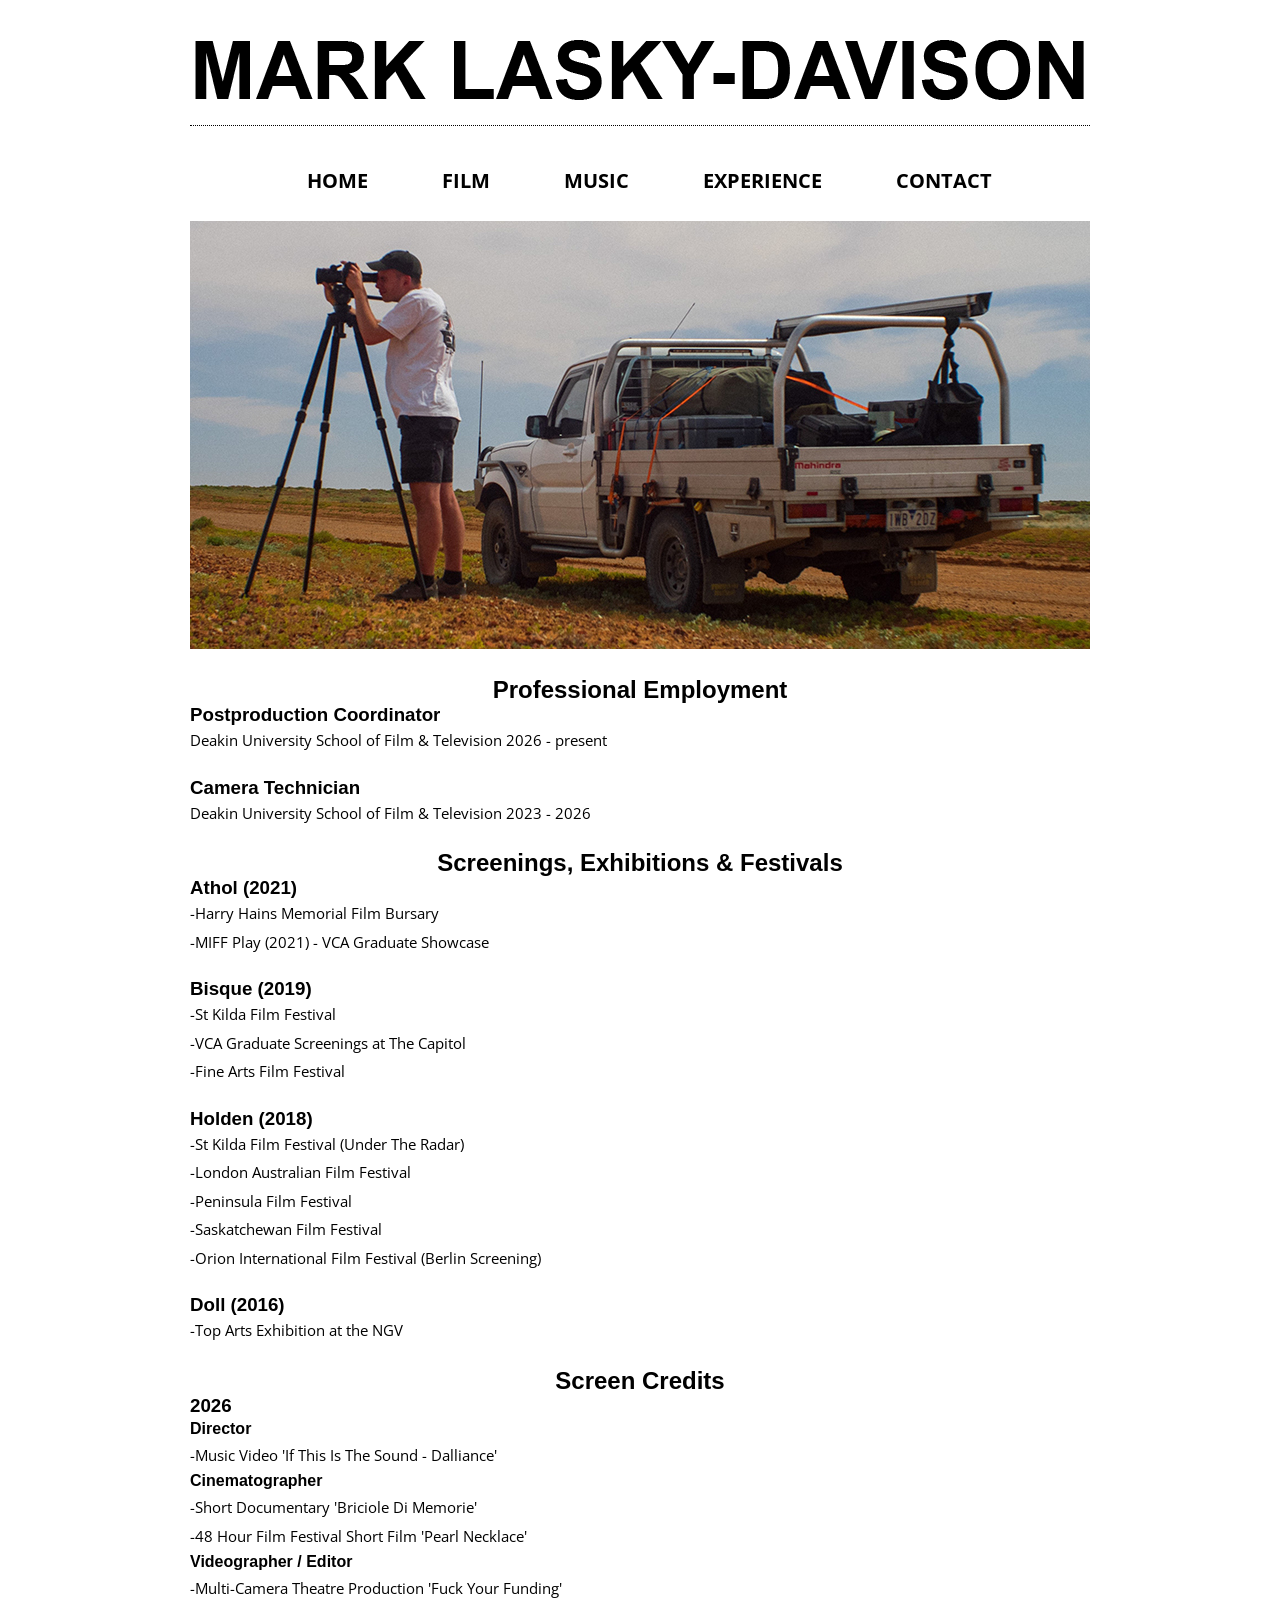
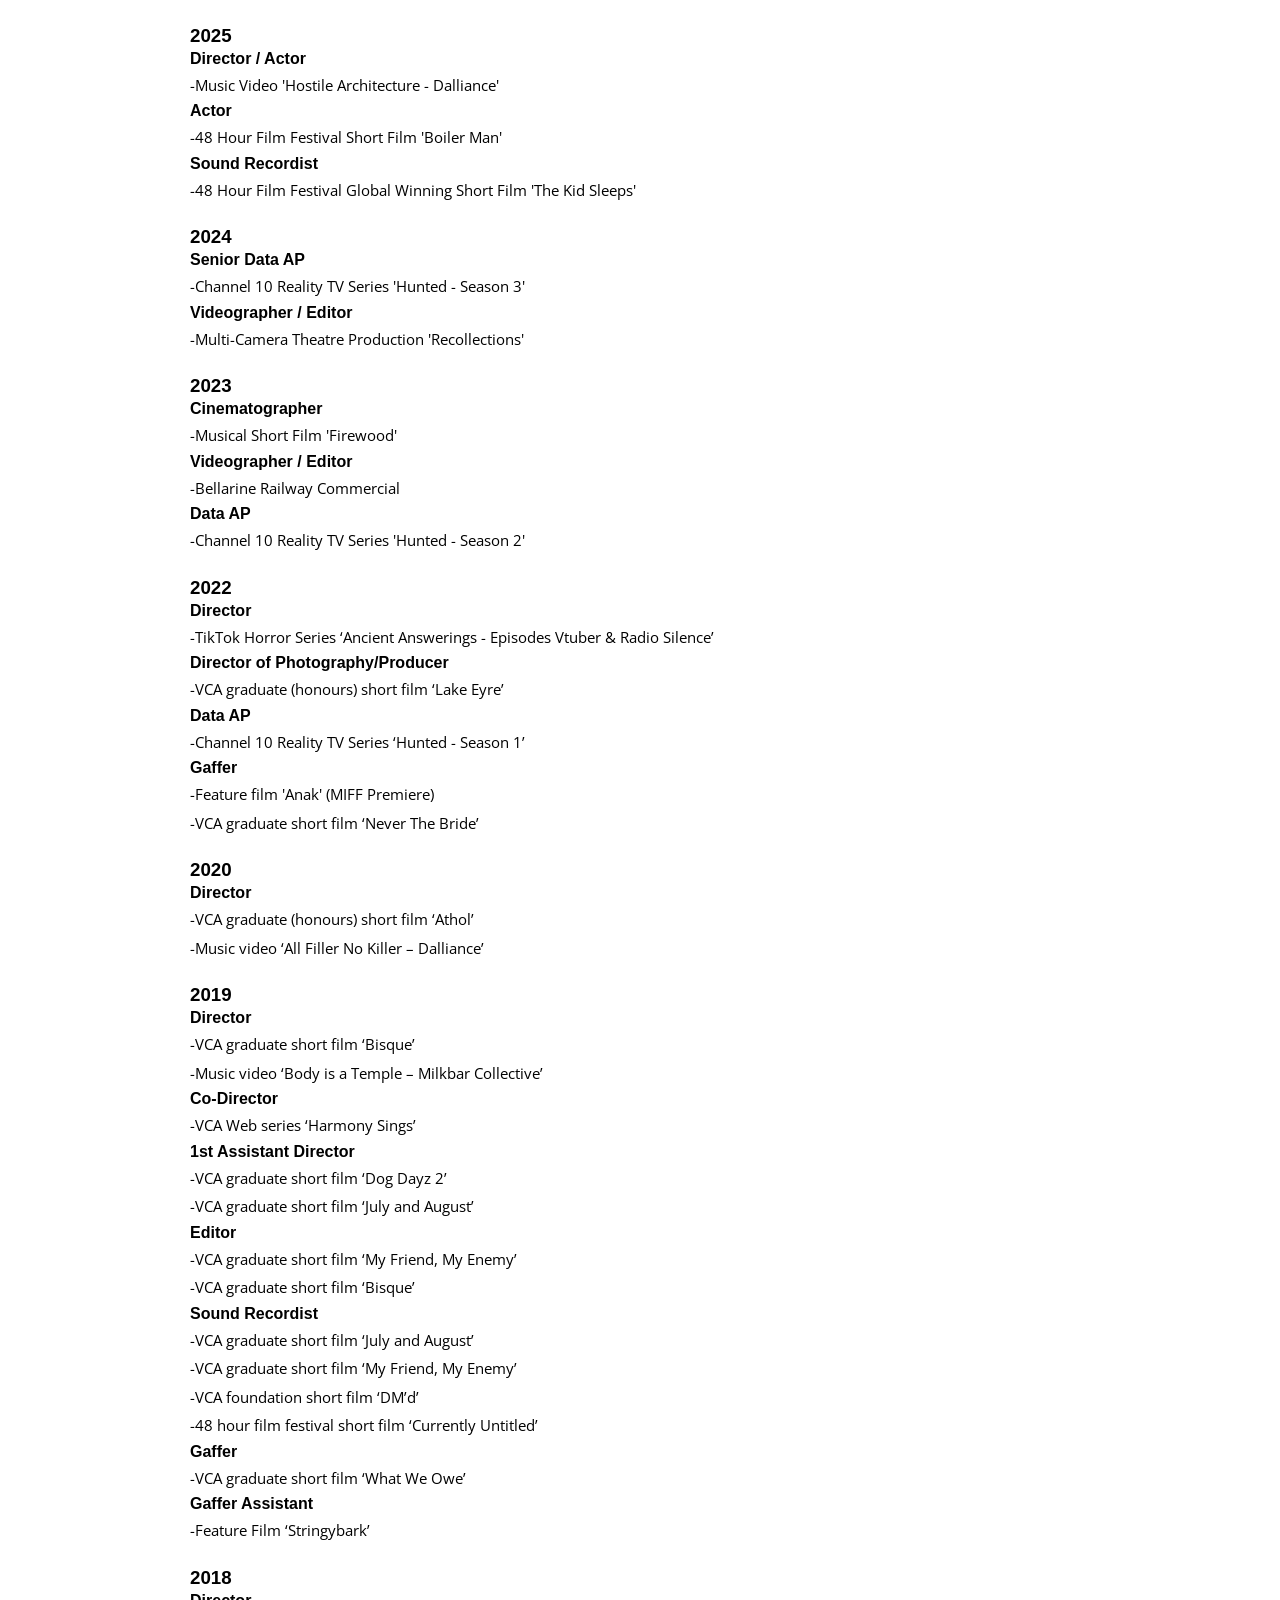
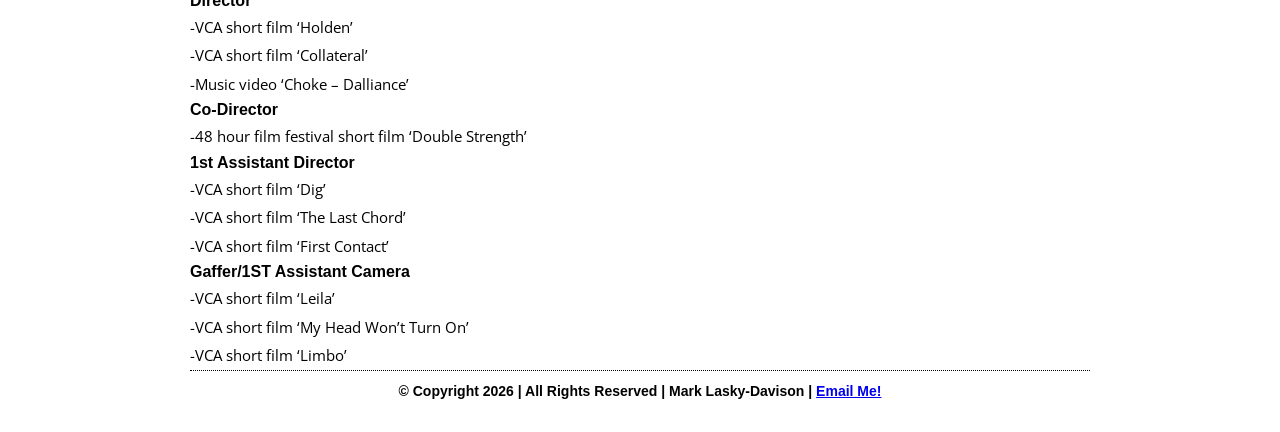
<file: experience.html>
<!DOCTYPE HTML>
<html><!-- InstanceBegin template="/Templates/main.dwt" codeOutsideHTMLIsLocked="false" -->

<head>
<!-- Global site tag (gtag.js) - Google Analytics -->
<script async src="https://www.googletagmanager.com/gtag/js?id=UA-168675300-1"></script>
<script>
  window.dataLayer = window.dataLayer || [];
  function gtag(){dataLayer.push(arguments);}
  gtag('js', new Date());

  gtag('config', 'UA-168675300-1');
</script>

<!-- InstanceBeginEditable name="doctitle" -->
<title>Mark Lasky-Davison - www.buridansbridge.com</title>
<!-- InstanceEndEditable -->
<!-- this is what is shown in the browser tab -->

        <meta http-equiv="Content-Type" content="text/html; charset=utf-8" />
        <meta http-equiv="Content-Type" content="cache" />

        <meta name="robots" content="INDEX,FOLLOW" />


        <link href="css/styles.css" rel="stylesheet" type="text/css" media="screen">
		<script src="js/jquery.js" type="text/javascript"></script>
  
        <link href="https://fonts.googleapis.com/css?family=Open+Sans:300,300i,400,400i,600,700&display=swap" rel="stylesheet">
        <link href= "https://fonts.googleapis.com/css?family=Open+Sans+Condensed:300,700&display=swap" rel="stylesheet">
        <!-- InstanceBeginEditable name="head" -->
        <!-- InstanceEndEditable -->
	<script src="js/simple-menu.js" type="text/javascript"></script>
    <link href="css/simple-menu.css" rel="stylesheet" type="text/css" media="screen">

	<script src="js/slider.js" type="text/javascript"></script>
    <link href="css/slider.css" rel="stylesheet" type="text/css" media="screen">
<!-- This is the activation script for the banner slider -->
<script type="text/javascript"> 
		$(document).ready(function() {
			$('#slider').s3Slider({
				timeOut: 3000
			});
		});
</script>
    <!-- InstanceBeginEditable name="headerscripts" -->
	<!-- InstanceEndEditable -->
    
    </head>

<body>

    <div id="wrapper">
        
        <div id="top">
            <div id="logo">
                <h2><img src="Website%20Stuff%20For%20Dad/Webby%20Logo%20Best!!.png" ></h2>
            </div>
        </div>
         
         <div id="topnav" class="wrap">
              <ul id="nav">
                   <li><a href="index.html">HOME</a></li>
                   <li><a href="athol.html">FILM</a>
						<ul>
                             <li><a href="athol.html">Athol</a></li>
                             <li><a href="bisque.html">Bisque</a></li>
                             <li><a href="holden.html">Holden</a></li>
                       </ul>
                   </li>
                   <li><a href="dalliance.html">MUSIC</a>
                        <ul>
                             <li><a href="dalliance.html">Dalliance</a></li>
                       </ul>
                    </li>
                   <li><a href="experience.html">Experience</a></li>
                   <li><a href="contact.html">Contact</a></li>
              </ul>
         </div>
 
        <!-- InstanceBeginEditable name="content" -->
        <div id="content-experience">
        <img src="Website Stuff For Dad/PA010268.jpg">
<br />
<br />
<h2>Professional Employment</h2>
<div id="experience">
	
<h3>Postproduction Coordinator</h3>
<ul>
<li>Deakin University School of Film & Television 2026 - present</li>
</ul>

<br />		
	
<h3>Camera Technician</h3>
<ul>
<li>Deakin University School of Film & Television 2023 - 2026</li>
</ul>
	
<br />	
	
<h2>Screenings, Exhibitions & Festivals</h2>
<div id="experience">

<h3>Athol (2021)</h3>
<ul>
<li>-Harry Hains Memorial Film Bursary</li>
<li>-MIFF Play (2021) - VCA Graduate Showcase</li>
</ul>
<br />
<h3>Bisque (2019)</h3>
<ul>
<li>-St Kilda Film Festival</li>	
<li>-VCA Graduate Screenings at The Capitol</li>
<li>-Fine Arts Film Festival</li>
</ul>
<br />
<h3>Holden (2018)</h3>
<ul>
<li>-St Kilda Film Festival (Under The Radar)</li>
<li>-London Australian Film Festival</li>
<li>-Peninsula Film Festival</li>
<li>-Saskatchewan Film Festival</li>
<li>-Orion International Film Festival (Berlin Screening)</li>
</ul>
<br />
<h3>Doll (2016)</h3>
<ul>
<li>-Top Arts Exhibition at the NGV</li>
</ul>
<br />
<h2>Screen Credits</h2>
<h3>2026</h3>
<p3>Director</p3>
<ul>
<li>-Music Video 'If This Is The Sound - Dalliance'</li>
</ul>
<p3>Cinematographer</p3>
<ul>
<li>-Short Documentary 'Briciole Di Memorie'</li>
<li>-48 Hour Film Festival Short Film 'Pearl Necklace'</li>
</ul>
<p3>Videographer / Editor</p3>
<ul>
<li>-Multi-Camera Theatre Production 'Fuck Your Funding'</li>
<br />
<h3>2025</h3>
<p3>Director / Actor</p3>
<ul>
<li>-Music Video 'Hostile Architecture - Dalliance'</li>
</ul>
<p3>Actor</p3>
<ul>
<li>-48 Hour Film Festival Short Film 'Boiler Man'</li>
</ul>
<p3>Sound Recordist</p3>
<ul>
<li>-48 Hour Film Festival Global Winning Short Film 'The Kid Sleeps'</li>
</ul>
<br />
<h3>2024</h3>
<p3>Senior Data AP</p3>
<ul>
<li>-Channel 10 Reality TV Series 'Hunted - Season 3'</li>
</ul>
<p3>Videographer / Editor</p3>
<ul>
<li>-Multi-Camera Theatre Production 'Recollections'</li>
</ul>
<br />
<h3>2023</h3>
<p3>Cinematographer</p3>
<ul>
<li>-Musical Short Film 'Firewood'</li>
</ul>
<p3>Videographer / Editor</p3>
<ul>
<li>-Bellarine Railway Commercial</li>
</ul>
<p3>Data AP</p3>
<ul>
<li>-Channel 10 Reality TV Series 'Hunted - Season 2'</li>
</ul>
<br />
<h3>2022</h3>
<p3>Director</p3>
<ul>
<li>-TikTok Horror Series ‘Ancient Answerings - Episodes Vtuber & Radio Silence’</li>
</ul>
<p3>Director of Photography/Producer</p3>
<ul>
<li>-VCA graduate (honours) short film ‘Lake Eyre’</li>
</ul>
<p3>Data AP</p3>
<ul>
<li>-Channel 10 Reality TV Series ‘Hunted - Season 1’</li>
</ul>
<p3>Gaffer</p3>
<ul>
<li>-Feature film 'Anak' (MIFF Premiere)</li>
<li>-VCA graduate short film ‘Never The Bride’</li>
</ul>
<br />
<h3>2020</h3>
<p3>Director</p3>
<ul>
<li>-VCA graduate (honours) short film ‘Athol’</li>
<li>-Music video ‘All Filler No Killer – Dalliance’</li>
</ul>
<br />
<h3>2019</h3>
<p3>Director</p3>
<ul>
<li>-VCA graduate short film ‘Bisque’</li>
<li>-Music video ‘Body is a Temple – Milkbar Collective’</li>
</ul>
<p3>Co-Director</p3>
<ul>
<li>-VCA Web series ‘Harmony Sings’</li>
</ul>
<p3>1st Assistant Director</p3>
<ul>
<li>-VCA graduate short film ‘Dog Dayz 2’</li>
<li>-VCA graduate short film ‘July and August’</li>
</ul>
<p3>Editor</p3>
<ul>
<li>-VCA graduate short film ‘My Friend, My Enemy’</li>
<li>-VCA graduate short film ‘Bisque’</li>
</ul>
<p3>Sound Recordist</p3>
<ul>
<li>-VCA graduate short film ‘July and August’</li>
<li>-VCA graduate short film ‘My Friend, My Enemy’</li>
<li>-VCA foundation short film ‘DM’d’</li>
<li>-48 hour film festival short film ‘Currently Untitled’</li>
</ul>
<p3>Gaffer</p3>
<ul>
<li>-VCA graduate short film ‘What We Owe’</li>
</ul>
<p3>Gaffer Assistant</p3>
<ul>
<li>-Feature Film ‘Stringybark’</li>
</ul>
<br />
<h3>2018</h3>
<p3>Director</p3>
<ul>
<li>-VCA short film ‘Holden’</li>
<li>-VCA short film ‘Collateral’</li>
<li>-Music video ‘Choke – Dalliance’</li>
</ul>
<p3>Co-Director</p3>
<ul>
<li>-48 hour film festival short film ‘Double Strength’</li>
</ul>
<p3>1st Assistant Director</p3>
<ul>
<li>-VCA short film ‘Dig’</li>
<li>-VCA short film ‘The Last Chord’</li>
<li>-VCA short film ‘First Contact’</li>
</ul>
<p3>Gaffer/1ST Assistant Camera</p3>
<ul>
<li>-VCA short film ‘Leila’</li>
<li>-VCA short film ‘My Head Won’t Turn On’</li>
<li>-VCA short film ‘Limbo’</li>
</ul>
</div>
<!-- InstanceEndEditable -->
</div>    
    <div id="footer">
        <p class="footer-text">&copy; Copyright 2026 | All Rights Reserved | Mark Lasky-Davison | <a href="mailto: marklaskydavison@gmail.com">Email Me!</a></p>
    </div>
</body>
<!-- InstanceEnd --></html>
</file>
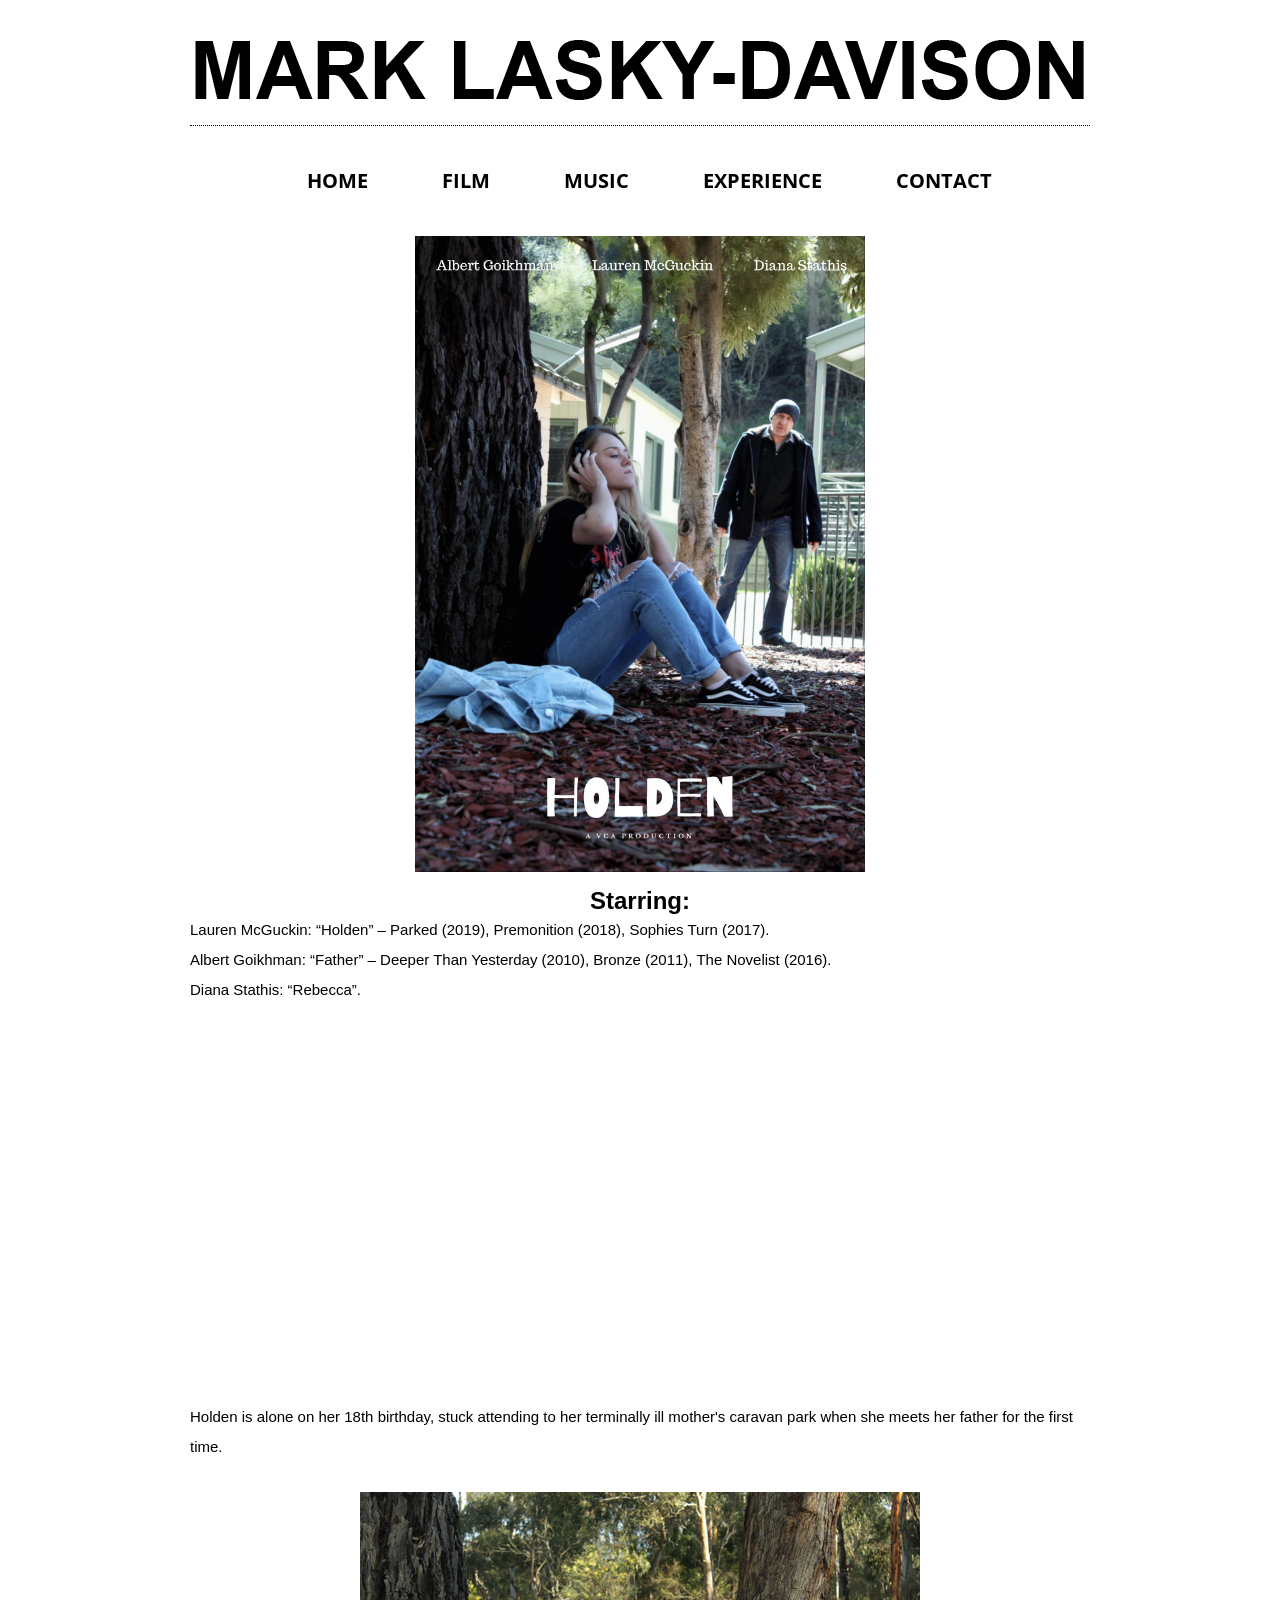
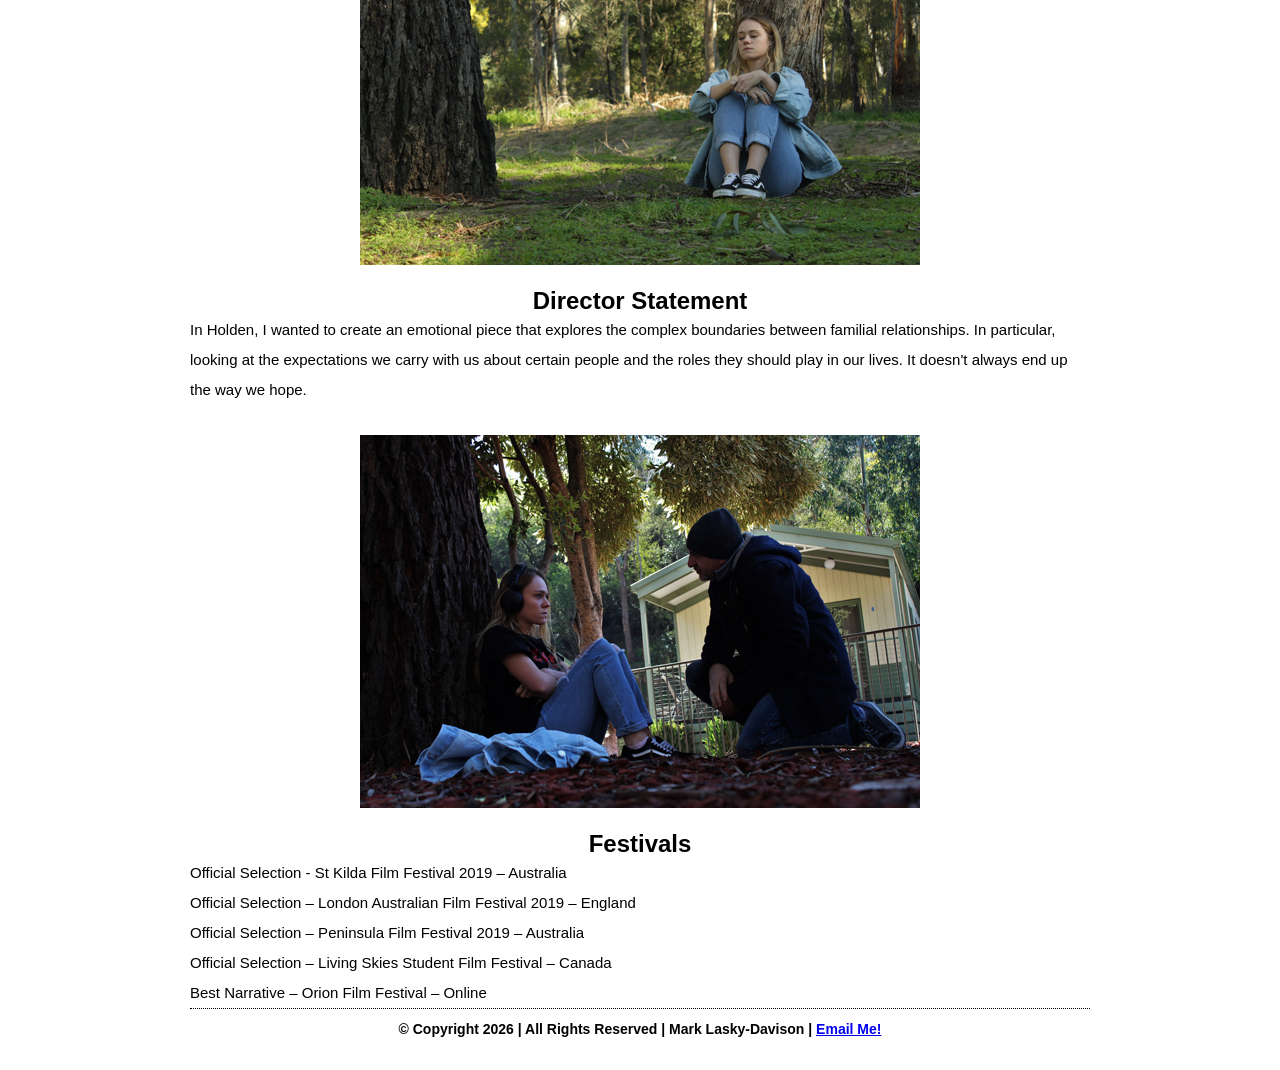
<file: holden.html>
<!DOCTYPE HTML>
<html><!-- InstanceBegin template="/Templates/main.dwt" codeOutsideHTMLIsLocked="false" -->

<head>
<!-- Global site tag (gtag.js) - Google Analytics -->
<script async src="https://www.googletagmanager.com/gtag/js?id=UA-168675300-1"></script>
<script>
  window.dataLayer = window.dataLayer || [];
  function gtag(){dataLayer.push(arguments);}
  gtag('js', new Date());

  gtag('config', 'UA-168675300-1');
</script>

<!-- InstanceBeginEditable name="doctitle" -->
<title>Mark Lasky-Davison - www.buridansbridge.com</title>
<!-- InstanceEndEditable -->
<!-- this is what is shown in the browser tab -->

        <meta http-equiv="Content-Type" content="text/html; charset=utf-8" />
        <meta http-equiv="Content-Type" content="cache" />

        <meta name="robots" content="INDEX,FOLLOW" />


        <link href="css/styles.css" rel="stylesheet" type="text/css" media="screen">
		<script src="js/jquery.js" type="text/javascript"></script>
  
        <link href="https://fonts.googleapis.com/css?family=Open+Sans:300,300i,400,400i,600,700&display=swap" rel="stylesheet">
        <link href= "https://fonts.googleapis.com/css?family=Open+Sans+Condensed:300,700&display=swap" rel="stylesheet">
        <!-- InstanceBeginEditable name="head" -->
        <!-- InstanceEndEditable -->
	<script src="js/simple-menu.js" type="text/javascript"></script>
    <link href="css/simple-menu.css" rel="stylesheet" type="text/css" media="screen">

	<script src="js/slider.js" type="text/javascript"></script>
    <link href="css/slider.css" rel="stylesheet" type="text/css" media="screen">
<!-- This is the activation script for the banner slider -->
<script type="text/javascript"> 
		$(document).ready(function() {
			$('#slider').s3Slider({
				timeOut: 3000
			});
		});
</script>
    <!-- InstanceBeginEditable name="headerscripts" -->
    
	<!-- InstanceEndEditable -->
    
    </head>

<body>

    <div id="wrapper">
        
        <div id="top">
            <div id="logo">
                <h2><img src="Website%20Stuff%20For%20Dad/Webby%20Logo%20Best!!.png" ></h2>
            </div>
        </div>
         
         <div id="topnav" class="wrap">
              <ul id="nav">
                   <li><a href="index.html">HOME</a></li>
                   <li><a href="athol.html">FILM</a>
						<ul>
                             <li><a href="athol.html">Athol</a></li>
                             <li><a href="bisque.html">Bisque</a></li>
                             <li><a href="holden.html">Holden</a></li>
                       </ul>
                   </li>
                   <li><a href="dalliance.html">MUSIC</a>
                        <ul>
                             <li><a href="dalliance.html">Dalliance</a></li>
                       </ul>
                    </li>
                   <li><a href="experience.html">Experience</a></li>
                   <li><a href="contact.html">Contact</a></li>
              </ul>
         </div>
 
        <!-- InstanceBeginEditable name="content" -->
        
        <div id="content">
                <ul class="gallery">
                    <li><img class="two" src="Website Stuff For Dad/HOLDEN POSTER.jpg"></li>
                
                </ul>
<h2>Starring:</h2>
<p>Lauren McGuckin: “Holden” – Parked (2019), Premonition (2018), Sophies Turn (2017).</p>
<p>Albert Goikhman: “Father” – Deeper Than Yesterday (2010), Bronze (2011), The Novelist (2016).</p>
<p>Diana Stathis: “Rebecca”.</p>

<div>
    <iframe
        width="560"
        height="315"
        src="https://www.youtube.com/embed/VPsbCId3r9Y?si=k2REmDIgmuP7zyGC"
        style="display:block; margin:30px auto;"
        title="YouTube video player"
        frameborder="0"
        allow="accelerometer; autoplay; clipboard-write; encrypted-media; gyroscope; picture-in-picture; web-share"
        referrerpolicy="strict-origin-when-cross-origin"
        allowfullscreen>
    </iframe>
</div>

<br>
			
<p>Holden is alone on her 18th birthday, stuck attending to her terminally ill mother's caravan park when she meets her father for the first time.</p>

<div id="banner">
    <img src="Website Stuff For Dad/Holden Photo Slider/width560px/MarkLaskyDavison_Holden_2018_Still 10.jpg"
         alt="Holden Still"
         style="display:block; margin:30px auto 0 auto; max-width:100%; height:auto;">
</div>

<br />
<h2>Director Statement</h2>
<p>In Holden, I wanted to create an emotional piece that explores the complex boundaries between familial relationships. In particular, looking at the expectations we carry with us about certain people and the roles they should play in our lives. It doesn't always end up the way we hope.</p>

<div id="banner">
    <img src="Website Stuff For Dad/Holden Photo Slider/width560px/MarkLaskyDavison_Holden_2018_Still 30.jpg"
         alt="Holden Still"
         style="display:block; margin:30px auto 0 auto; max-width:100%; height:auto;">
</div>

<br />
<h2>Festivals</h2>
<p>Official Selection - St Kilda Film Festival 2019 – Australia</p>
<p>Official Selection – London Australian Film Festival 2019 – England</p>
<p>Official Selection – Peninsula Film Festival 2019 – Australia</p>
<p>Official Selection – Living Skies Student Film Festival – Canada</p> 
<p>Best Narrative – Orion Film Festival – Online</p>       





<!-- InstanceEndEditable -->
</div>    
    <div id="footer">
        <p class="footer-text">&copy; Copyright 2026 | All Rights Reserved | Mark Lasky-Davison | <a href="mailto: marklaskydavison@gmail.com">Email Me!</a></p>
    </div>
</body>
<!-- InstanceEnd --></html>
</file>
<file: css/styles.css>
/* CSS Document */

/*
font-family:Arial, Helvetica, sans-serif;
font-family:Tahoma, Geneva, sans-serif;

*/

* { padding:0; margin:0; border:0; }
/*REMOVES DEFAULT STYLES SET BY BROWSER */

body					{ font-family:"Open Sans", Gadget, sans-serif}
/*background-image:url(../images/2-background/background_sml.jpg); background-repeat:repeat;*/

h1, h2, h3, h4, h5, h6 {
font-family: Arial, Helvetica, sans-serif;
font-weight: bold;
color: #000;
text-align:left;
}

P{
	font-family: "Arial", Gadget, sans-serif;
	font-size: 16px;
	font-weight: normal;
	color: 000;
	line-height: 150%;

}

P2{
	font-family: "Arial", Gadget, sans-serif;
	font-size: 16px;
	font-weight: normal;
	color: 000;
	line-height: 150%;
	font-style: italic;
}

P3{
	font-family: "Arial", Gadget, sans-serif;
	font-size: 16px;
	font-weight: bold;
	color: 000;
	line-height: 150%;
}

/* Main Page */
#wrapper 				{width:900px; margin:20px auto; background-color:#fff; padding:0px 40px;}
/*the wrapper width sets the width available to the web page.  900 or 960 will be good for display on all screens including tablets.*/

#logo 	{margin:25px 0px 0px 0px;}	/*positions the logo*/

#topnav 				{clear:both; }
/* clear:both; MEANS THE TOPNAV WILL CLEAR BOTH THE LOGO FLOAT:LEFT & SOCIAL-MEDIA FLOAT:RIGHT by not floating up next to them */

#topnav		ul			{padding: 30px 0px 30px 80px;  border-top: 1px #000 dotted; }
/*this corrects the spacing around the 1st item in the topnav ul*/
#topnav 	ul li		{display:inline; list-style-type:none; padding: 10px 25px 25px 25px; margin: 0px;}
/* Using margin here puts space around each of the items in the nav list */
#topnav a:link     { font-weight:bold; text-decoration:none; text-transform:uppercase; color:#000; font-size:20px;}
#topnav a:visited  { font-weight:bold; text-decoration:none; text-transform:uppercase; color:#000; font-size:20px;}
#topnav a:active   { font-weight:bold; text-decoration:none; text-transform:uppercase; color:#000; font-size:20px;}
#topnav a:hover    { font-weight:bold; text-decoration:none; text-transform:uppercase; color:#667; font-size:20px;}
#topnav a:focus    { font-weight:bold; text-decoration:none; text-transform:uppercase; color:#667; font-size:20px;}
/*The first attribute bolds the text, the second attribute removes the underlines, the third ensures all are shown in Uppercase, the fourth states the colour the link will change to when hovered over and the last the font size.*/

#content				{float:left; 
/*width:900px; padding:0px 40px;*/}
/*width helps position the content relative to the rightside below*/
#content p	{ font-size:15px; line-height:200%; width:auto;}
#content h1, h2 {color:#000;}

#showreel li	{list-style-type:none;}

img.zero	{
  display: block;
  margin-left: auto;
  margin-right: auto;
  width: 100%;
}

img.one	{
  display: block;
  margin-left: auto;
  margin-right: auto;
  width: 50%;
}

#footer			{ clear:both; padding:10px 0px; margin:0px; border-top: 1px #000 dotted;}
/* clear:both; MEANS THE FOOTER WILL CLEAR BOTH THE CONTENT FLOAT:LEFT & RIGHTSIDE FLOAT:RIGHT by not floating up next to them*/
#footer p	{ text-align:center; font-size:14px; font-weight:bold;}

/*Film Page*/

img.two {
  display: block;
  margin-left: auto;
  margin-right: auto;
  width: 50%;
}
/*Centres the jpg poster within the web page*/

/*Music Page*/

#two {
  display: block;
  margin-left: auto;
  margin-right: auto;
  width: 100%;
}
/*Centres the Dalliance & Milkbar Collective images within the web page*/

#content-music p	{ font-size:15px; line-height:200%; width:auto;}
#content-music h1, h2 {color:#000;   text-align:center;
margin-left: auto;  margin-right: auto;  width: 100%;}

#gallery	{list-style-type:none;}
#content-music 		ul			{list-style-type:none; padding:0px 0px; margin:0px; }
/*this corrects the spacing around the 1st item in the content ul*/
#content-music 	 ul li		{display:block;  margin: 0px 0px 0px 0px;padding:15px 0px;}
/* Using margin here puts space around each of the items in the content list */
li	{color:#EA2B15;font-size:15px; line-height:150%;}

/*Film & Music Page*/
#iframe {
text-align:center;
}
/*Centres the video players within the web page*/

#content-music a	{
  display: block;
  margin-left: auto;
  margin-right: auto;
  width: 50%;
}






/*Experience Page*/
#content 	ul li		{color:#000000; display:block; margin: 0px 0px 0px 0px;padding:15px 0px;}


/*Contact Page*/
.contact-icons {
    display: flex;
    justify-content: space-evenly;
    align-items: center;
    width: 100%;
    margin: 30px auto;
	gap: 80px;
}

.contact-icons a {
    flex: 1;
    text-align: center;
}

.contact-icons img {
    height: 100px;
    width: auto;
    object-fit: contain;
}

.contact-icons img:hover {
    opacity: 0.7;
}

/*Dalliance & Music Page  #music*/
#music p {text-align:center;}

/*Experience*/
#experience ul {
    list-style-type:none;
    padding:0;
    margin:0;
}

#experience li {
    color:#000000;
    font-size:15px;
    line-height:150%;
    font-weight:normal;

	
    padding:3px 0px;
}
</file>
<file: css/simple-menu.css>
/* CSS Document */

/* @group structure */

#head 		{ background-color: #e1ecf6; 
				height: 100px;
				padding-top:0px; 
				}
				 
.wrap 		{ width: 900px; 
				margin: 0 auto; 
				}


/* @group core nav menu */

#nav 		{ margin: 0; padding: 0; 
				list-style: none; 
				height: 30px; 
				padding-left: 0px; 
				padding-right: 15px; 
				background-color: #fff; 
				}
 
#nav li 		{ float: left; display: block; 
				background-color:#fff; 
				position: relative; 
				z-index: 999; 
				margin: 0 1px; 
				}
 
#nav li a 	{ display: block; 
				padding: 0; 
				font-weight: bold; line-height: 30px; 
				text-decoration: none;  
				color: #818ba3; 
				zoom: 1; 
				padding: 0px 12px; 
				}

#nav li a:hover, #nav li a.hov { background-color:#fff; color: #aaa; 
							}


/* @group subnav */
#nav ul 			{ position: absolute; left: 1px; display: none; 
					margin: 0; padding: 0; 
					list-style: none; 
					padding-bottom: 3px; 
					border:0;
					}	

#nav ul li 		{ width: 180px; float: left; 
					text-align: left; 
					padding:5px 0;
					}

#nav ul li:hover 	{	}
</file>
<file: css/slider.css>
/* Color Legend */




#slider {
	width: 730px; /* important to be same as image width & should be the same for all images.  The reason this is 170px > the img size of 560px is to allow for the marging of 170px set below to centre the slider on the screen. ie. 900px screen width less 560px img = 340px spare width OR 170px to be put on the left & right of the slider*/
	height: 373px; /* important to be same as image height &  should be the same for all images */
	position: relative; /* important */
	overflow: hidden; /* important */
	text-align: left;
	font-family: "Arial Black", Gadget, sans-serif;

}

#sliderContent {
    width: 560px; /* important to be same as image width or wider */
    position: absolute;
	top: 0;
	margin: 0px 0px 0px 170px; padding:0; /*setting these to zero will align the banner to the left completely*/ 
}

.sliderImage {
    float: left;
    position: relative;
	display: none;
}

.sliderImage span {
    position: absolute;
    padding: 10px;
    width: 300px;  /* This is the width of the caption box  */
	height:300px; /* This is the height of the caption box  */
    background-color: #000;  /* This sets the background color of the semi transparent box */
    /* If you do not want the transparent content field to appear, change all opacity values to 0 */
	filter: alpha(opacity=0); -moz-opacity: 0; -khtml-opacity: 0; opacity: 0; /* was filter: alpha(opacity=70); -moz-opacity: 0.7; -khtml-opacity: 0.7; opacity: 0.7; */
	font-family:Arial, Helvetica, sans-serif;
	font-size:12px;
	line-height:150%;
    color: #fff; /* This is the color of the text in the caption box */
    display: none;
}

.sliderImage span strong { 
	color:#FF9428;  /* This is the color of the title text in the caption box */
	font-size: 22px; /* This is the font size of the title text in the caption box */
	line-height:300%;
	}

.clear { clear: both; }


.top { top: 0; left: 600px; }  /* This sets the upper left corner of the caption box */

.bottom { bottom: 0; left: 0; } /* This sets the lower left corner of the caption box */

#slider ul 		{ list-style-type: none;}
#slider ul li 	{ margin-left:0px; }
</file>
